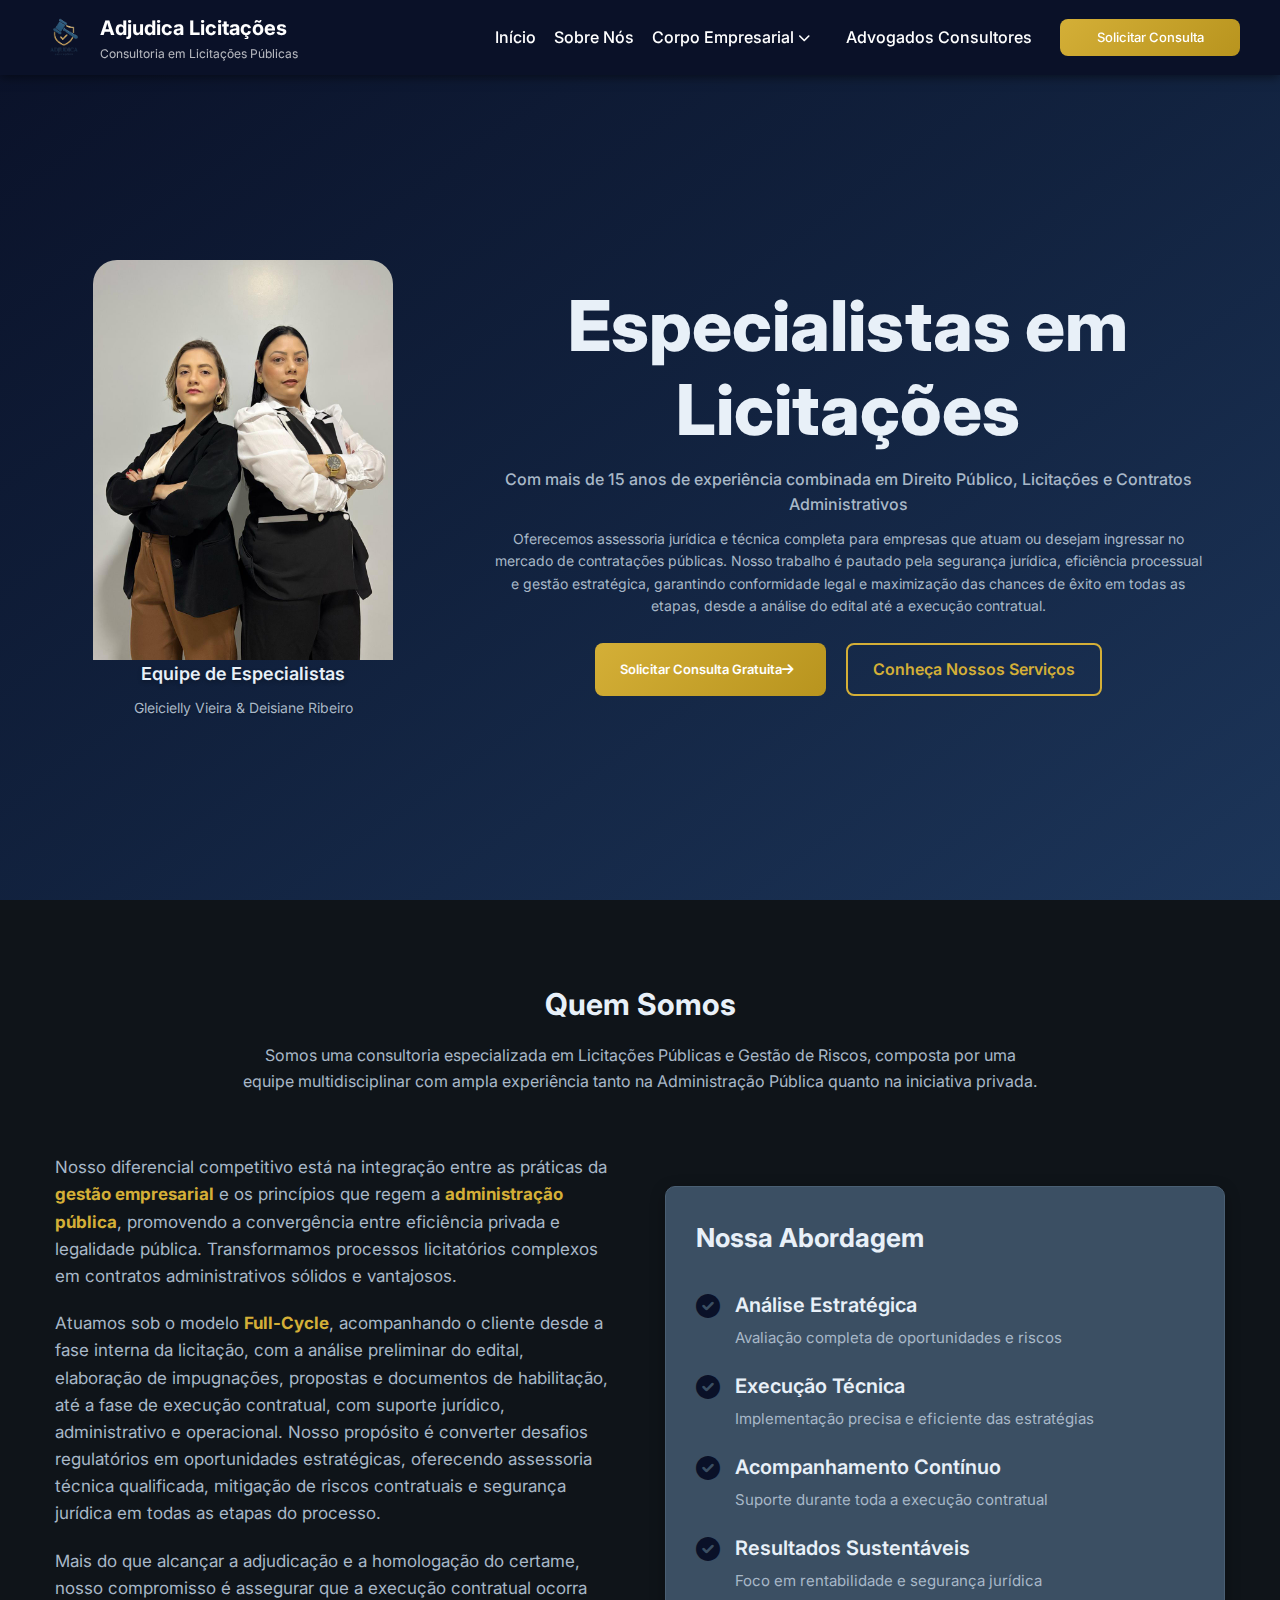
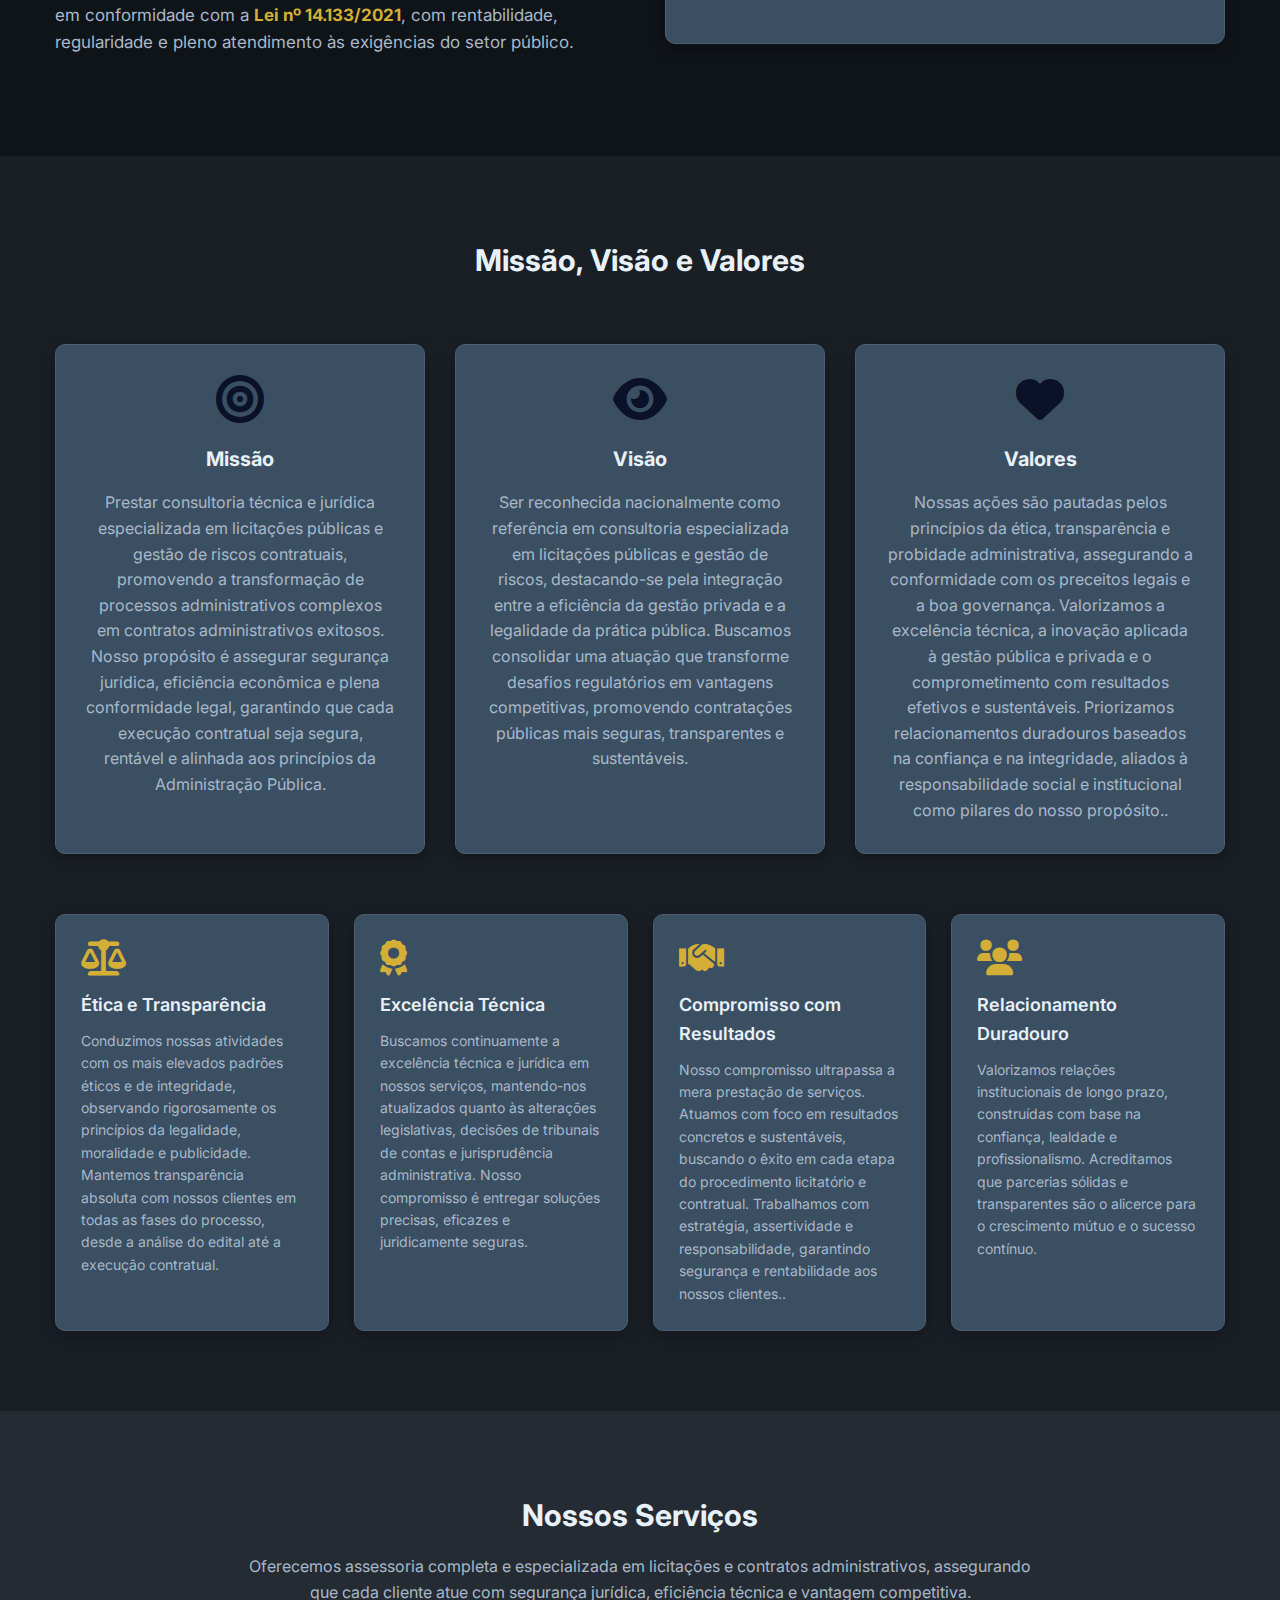
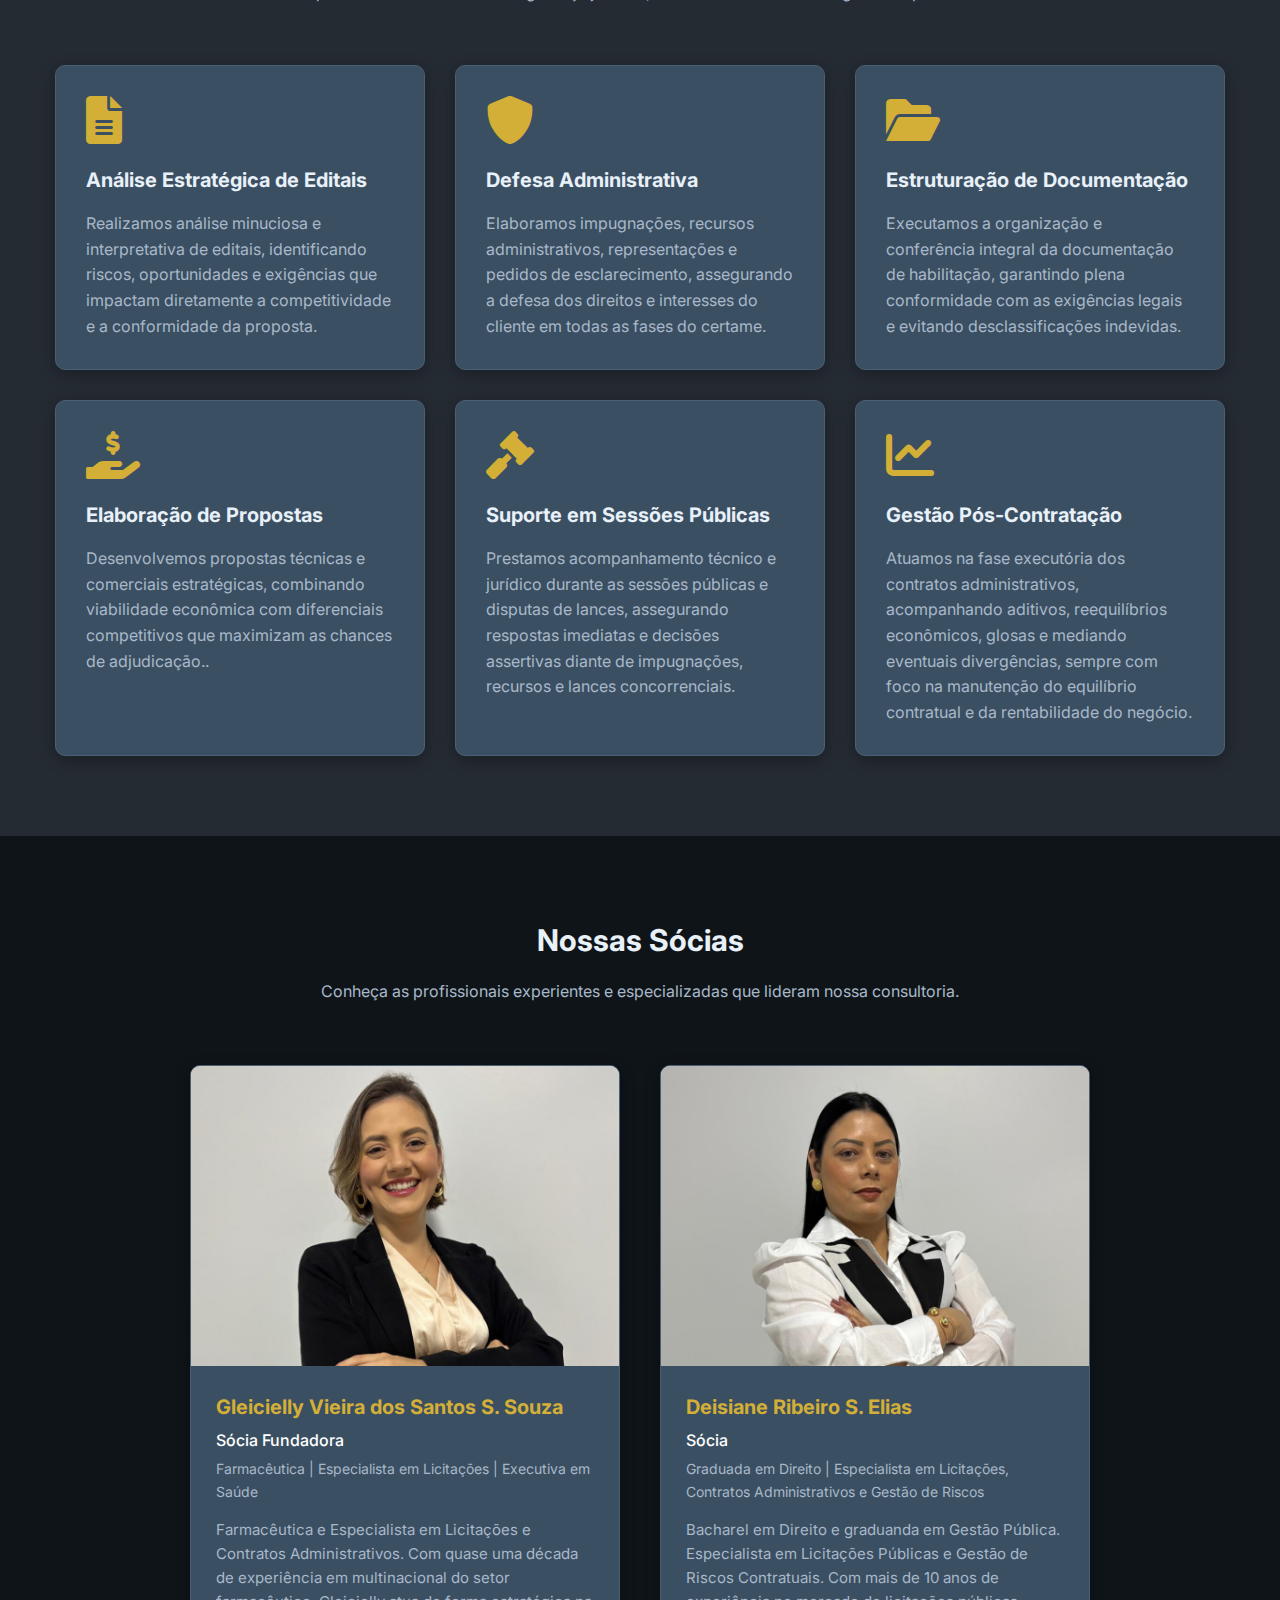
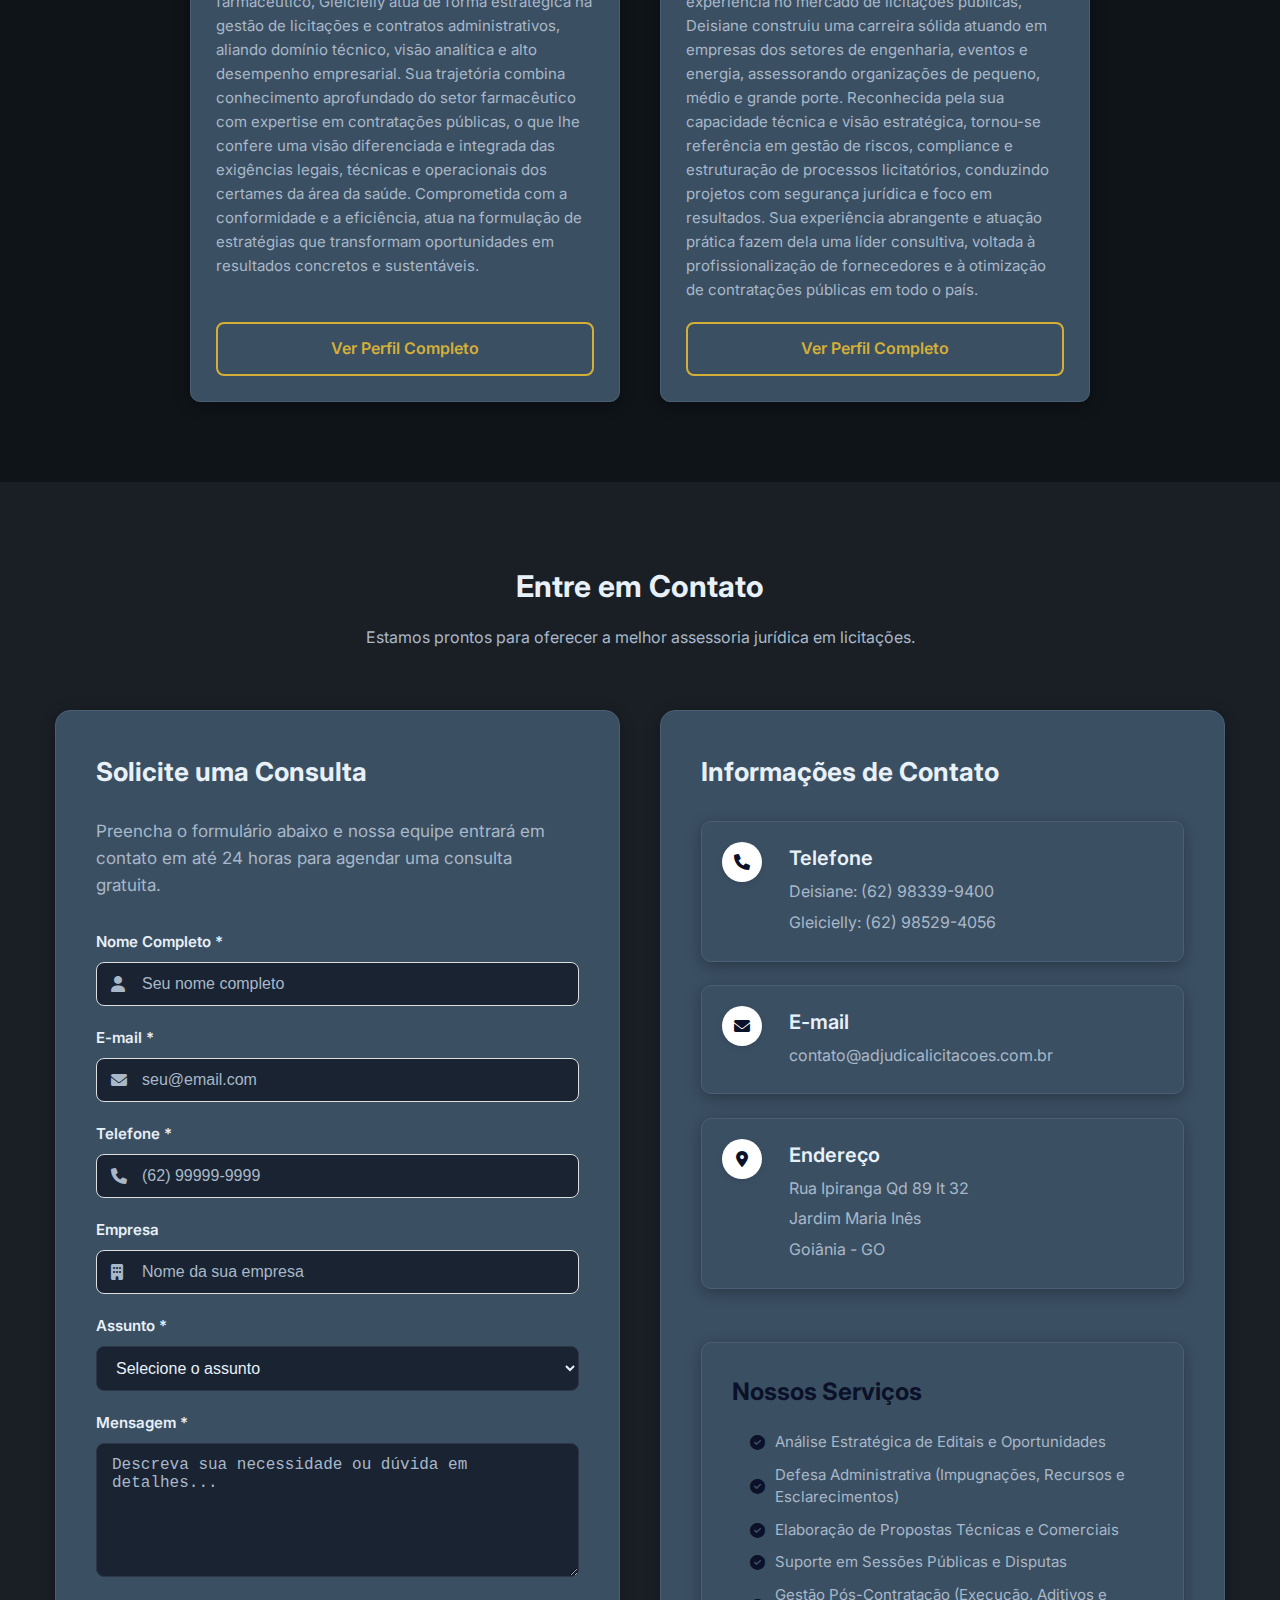
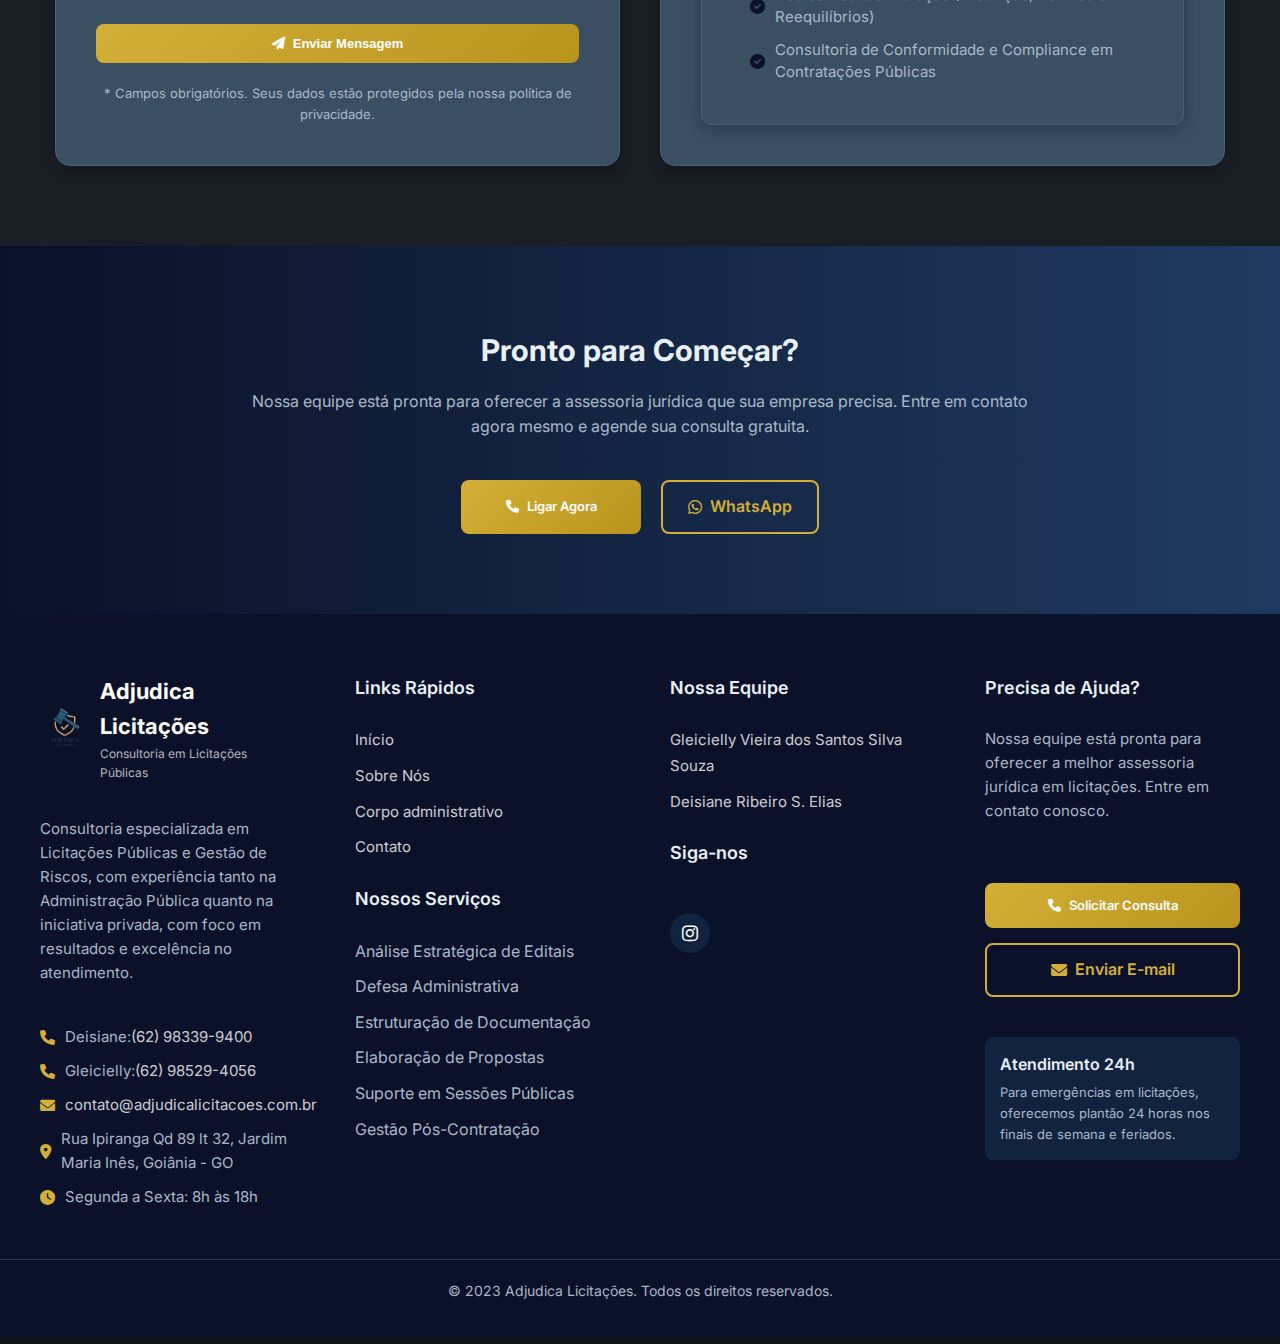
<file: index.html>
<!DOCTYPE html>
<html lang="pt-BR">

<head>
    <meta charset="UTF-8">
    <meta name="viewport" content="width=device-width, initial-scale=1.0">
    <title>Adjudica Licitações - Consultoria em Licitações Públicas</title>
    <link rel="stylesheet" href="style.css">
    <link rel="icon" type="image/x-icon" href="favicon.ico">
    <link rel="icon" href="LOGO-ADJUDICA-ATT.png" type="image/png">
    <link rel="shortcut icon" href="LOGO-ADJUDICA-ATT.png" type="image/png">
</head>
<!-- Fontes e Ícones (substituir Lucide React) -->
<link href="https://fonts.googleapis.com/css2?family=Inter:wght@300;400;500;600;700;800&display=swap" rel="stylesheet">
<link rel="stylesheet" href="https://cdnjs.cloudflare.com/ajax/libs/font-awesome/6.0.0-beta3/css/all.min.css">
</head>

<body class="dark-mode">
    <header>
        <nav class="navbar">
            <div class="container">
                <a href="#home" class="logo">
                    <img src="LOGO-ADJUDICA-ATT.png" alt="Adjudica Licitações" class="logo-img">
                    <div class="logo-text">
                        <h1>Adjudica Licitações</h1>
                        <p>Consultoria em Licitações Públicas</p>
                    </div>
                </a>

                <!-- Botão hamburguer -->
                <button class="menu-toggle" aria-label="Abrir menu">
                    <i class="fas fa-bars"></i>
                </button>

                <!-- Itens de navegação -->
                <ul class="nav-links">
                    <li><a href="#home">Início</a></li>
                    <li><a href="#about">Sobre Nós</a></li>
                    <li class="dropdown">
                        <a href="#lawyers" class="dropbtn">Corpo Empresarial <i class="fas fa-chevron-down"></i></a>
                        <div class="dropdown-content">
                            <a href="gleicielly.html">Gleicielly Vieira dos Santos Silva Souza</a>
                            <a href="deisiane.html">Deisiane Ribeiro S. Elias</a>
                        </div>
                    </li>
                    <li class="dropdown">
                    <li><a href="advogados-index.html">Advogados Consultores</a></li>
                    <div class="dropdown-content">
                        <a href="Gabriel-index.html">Gabriel</a>
                        <a href="Felipe-index.html">Felipe</a>
                    </div>
                    </li>

                    <li><a href="#contact" class="btn-primary">Solicitar Consulta</a></li>
                </ul>
            </div>
        </nav>
    </header>

    <main>
        <!-- Home Section -->
        <section id="home" class="hero-section">
            <div class="hero-overlay"></div>
            <div class="container hero-content-grid">
                <!-- Coluna da Imagem das Advogadas -->
                <div class="hero-image-column">
                    <div class="hero-image-card">
                        <img src="adv juntas.jpg" alt="Gleicielly e Deisiane - Advogadas Especialistas"
                            class="hero-lawyers-img">
                        <div class="hero-image-info">
                            <h3>Equipe de Especialistas</h3>
                            <p>Gleicielly Vieira & Deisiane Ribeiro</p>
                        </div>
                    </div>
                </div>

                <!-- Coluna do Conteúdo -->
                <div class="hero-content-column">
                    <h1 class="hero-title">Especialistas em Licitações</h1>
                    <p class="hero-subtitle">Com mais de 15 anos de experiência combinada em Direito Público, Licitações
                        e Contratos Administrativos</p>
                    <p class="hero-description">Oferecemos assessoria jurídica e técnica completa para empresas que
                        atuam ou desejam ingressar no mercado de contratações públicas. Nosso trabalho é pautado pela
                        segurança jurídica, eficiência processual e gestão estratégica, garantindo conformidade legal e
                        maximização das chances de êxito em todas as etapas, desde a análise do edital até a execução
                        contratual.</p>
                    <div class="hero-buttons">
                        <a href="#contact" class="btn-primary">Solicitar Consulta Gratuita <i
                                class="fas fa-arrow-right"></i></a>
                        <a href="#services" class="btn-secondary">Conheça Nossos Serviços</a>
                    </div>
                </div>
            </div>

        </section>

        <!-- About Section -->
        <section id="about" class="section-padding bg-light-gray">
            <div class="container">
                <div class="text-center section-header">
                    <h2 class="section-title">Quem Somos</h2>
                    <p class="section-subtitle">Somos uma consultoria especializada em Licitações Públicas e Gestão de
                        Riscos, composta por uma equipe multidisciplinar com ampla experiência tanto na Administração
                        Pública quanto na iniciativa privada.</p>
                </div>

                <div class="about-content">
                    <div class="about-text">
                        <p>
                            Nosso diferencial competitivo está na integração entre as práticas da <strong>gestão
                                empresarial</strong> e os
                            princípios que regem a <strong>administração pública</strong>, promovendo a convergência
                            entre eficiência privada
                            e legalidade pública. Transformamos processos licitatórios complexos em contratos
                            administrativos sólidos e
                            vantajosos.
                        </p>

                        <p>
                            Atuamos sob o modelo <strong>Full-Cycle</strong>, acompanhando o cliente desde a fase
                            interna da licitação, com
                            a análise preliminar do edital, elaboração de impugnações, propostas e documentos de
                            habilitação, até a fase de
                            execução contratual, com suporte jurídico, administrativo e operacional. Nosso propósito é
                            converter desafios
                            regulatórios em oportunidades estratégicas, oferecendo assessoria técnica qualificada,
                            mitigação de riscos
                            contratuais e segurança jurídica em todas as etapas do processo.
                        </p>

                        <p>
                            Mais do que alcançar a adjudicação e a homologação do certame, nosso compromisso é assegurar
                            que a execução
                            contratual ocorra em conformidade com a <strong>Lei nº 14.133/2021</strong>, com
                            rentabilidade, regularidade e
                            pleno atendimento às exigências do setor público.
                        </p>
                    </div>
                    <div class="about-approach">
                        <h3 class="approach-title">Nossa Abordagem</h3>
                        <div class="approach-item">
                            <i class="fas fa-check-circle icon-blue"></i>
                            <div>
                                <h4>Análise Estratégica</h4>
                                <p>Avaliação completa de oportunidades e riscos</p>
                            </div>
                        </div>
                        <div class="approach-item">
                            <i class="fas fa-check-circle icon-blue"></i>
                            <div>
                                <h4>Execução Técnica</h4>
                                <p>Implementação precisa e eficiente das estratégias</p>
                            </div>
                        </div>
                        <div class="approach-item">
                            <i class="fas fa-check-circle icon-blue"></i>
                            <div>
                                <h4>Acompanhamento Contínuo</h4>
                                <p>Suporte durante toda a execução contratual</p>
                            </div>
                        </div>
                        <div class="approach-item">
                            <i class="fas fa-check-circle icon-blue"></i>
                            <div>
                                <h4>Resultados Sustentáveis</h4>
                                <p>Foco em rentabilidade e segurança jurídica</p>
                            </div>
                        </div>
                    </div>
                </div>
            </div>
        </section>

        <!-- Mission, Vision, Values Section -->
        <section class="section-padding bg-white">
            <div class="container">
                <div class="text-center section-header">
                    <h2 class="section-title">Missão, Visão e Valores</h2>
                </div>

                <div class="mvv-grid">
                    <div class="mvv-item">
                        <i class="fas fa-bullseye icon-blue"></i>
                        <h3>Missão</h3>
                        <p>
                            Prestar consultoria técnica e jurídica especializada em licitações públicas e gestão de
                            riscos contratuais, promovendo a transformação de processos administrativos complexos em
                            contratos administrativos exitosos. Nosso propósito é assegurar segurança jurídica,
                            eficiência econômica e plena conformidade legal, garantindo que cada execução contratual
                            seja segura, rentável e alinhada aos princípios da Administração Pública.
                        </p>
                    </div>
                    <div class="mvv-item">
                        <i class="fas fa-eye icon-blue"></i>
                        <h3>Visão</h3>
                        <p>Ser reconhecida nacionalmente como referência em consultoria especializada em licitações
                            públicas e gestão de riscos, destacando-se pela integração entre a eficiência da gestão
                            privada e a legalidade da prática pública. Buscamos consolidar uma atuação que transforme
                            desafios regulatórios em vantagens competitivas, promovendo contratações públicas mais
                            seguras, transparentes e sustentáveis.</p>
                    </div>
                    <div class="mvv-item">
                        <i class="fas fa-heart icon-blue"></i>
                        <h3>Valores</h3>
                        <p>Nossas ações são pautadas pelos princípios da ética, transparência e probidade
                            administrativa, assegurando a conformidade com os preceitos legais e a boa governança.
                            Valorizamos a excelência técnica, a inovação aplicada à gestão pública e privada e o
                            comprometimento com resultados efetivos e sustentáveis. Priorizamos relacionamentos
                            duradouros baseados na confiança e na integridade, aliados à responsabilidade social e
                            institucional como pilares do nosso propósito..</p>
                    </div>
                </div>

                <div class="values-grid">
                    <div class="value-card">
                        <i class="fas fa-balance-scale icon-blue"></i>
                        <h4>Ética e Transparência</h4>
                        <p>Conduzimos nossas atividades com os mais elevados padrões éticos e de integridade, observando
                            rigorosamente os princípios da legalidade, moralidade e publicidade. Mantemos transparência
                            absoluta com nossos clientes em todas as fases do processo, desde a análise do edital até a
                            execução contratual.</p>
                    </div>
                    <div class="value-card">
                        <i class="fas fa-award icon-blue"></i>
                        <h4>Excelência Técnica</h4>
                        <p>Buscamos continuamente a excelência técnica e jurídica em nossos serviços, mantendo-nos
                            atualizados quanto às alterações legislativas, decisões de tribunais de contas e
                            jurisprudência administrativa. Nosso compromisso é entregar soluções precisas, eficazes e
                            juridicamente seguras.</p>
                    </div>
                    <div class="value-card">
                        <i class="fas fa-handshake icon-blue"></i>
                        <h4>Compromisso com Resultados</h4>
                        <p>Nosso compromisso ultrapassa a mera prestação de serviços. Atuamos com foco em resultados
                            concretos e sustentáveis, buscando o êxito em cada etapa do procedimento licitatório e
                            contratual. Trabalhamos com estratégia, assertividade e responsabilidade, garantindo
                            segurança e rentabilidade aos nossos clientes..</p>
                    </div>
                    <div class="value-card">
                        <i class="fas fa-users icon-blue"></i>
                        <h4>Relacionamento Duradouro</h4>
                        <p>Valorizamos relações institucionais de longo prazo, construídas com base na confiança,
                            lealdade e profissionalismo. Acreditamos que parcerias sólidas e transparentes são o
                            alicerce para o crescimento mútuo e o sucesso contínuo.</p>
                    </div>
                </div>
            </div>
        </section>

        <!-- Services Section -->
        <section id="services" class="section-padding bg-light-gray">
            <div class="container">
                <div class="text-center section-header">
                    <h2 class="section-title">Nossos Serviços</h2>
                    <p class="section-subtitle">Oferecemos assessoria completa e especializada em licitações e contratos
                        administrativos, assegurando que cada cliente atue com segurança jurídica, eficiência técnica e
                        vantagem competitiva.</p>
                </div>

                <div class="services-grid">
                    <div class="service-card">
                        <i class="fas fa-file-alt icon-blue"></i>
                        <h3>Análise Estratégica de Editais</h3>
                        <p>Realizamos análise minuciosa e interpretativa de editais, identificando riscos, oportunidades
                            e exigências que impactam diretamente a competitividade e a conformidade da proposta.</p>
                    </div>
                    <div class="service-card">
                        <i class="fas fa-shield-alt icon-blue"></i>
                        <h3>Defesa Administrativa</h3>
                        <p>Elaboramos impugnações, recursos administrativos, representações e pedidos de esclarecimento,
                            assegurando a defesa dos direitos e interesses do cliente em todas as fases do certame.</p>
                    </div>
                    <div class="service-card">
                        <i class="fas fa-folder-open icon-blue"></i>
                        <h3>Estruturação de Documentação</h3>
                        <p>Executamos a organização e conferência integral da documentação de habilitação, garantindo
                            plena conformidade com as exigências legais e evitando desclassificações indevidas.</p>
                    </div>
                    <div class="service-card">
                        <i class="fas fa-hand-holding-usd icon-blue"></i>
                        <h3>Elaboração de Propostas</h3>
                        <p>Desenvolvemos propostas técnicas e comerciais estratégicas, combinando viabilidade econômica
                            com diferenciais competitivos que maximizam as chances de adjudicação..</p>
                    </div>
                    <div class="service-card">
                        <i class="fas fa-gavel icon-blue"></i>
                        <h3>Suporte em Sessões Públicas</h3>
                        <p>Prestamos acompanhamento técnico e jurídico durante as sessões públicas e disputas de
                            lances, assegurando respostas imediatas e decisões assertivas diante de impugnações,
                            recursos e lances concorrenciais.</p>
                    </div>
                    <div class="service-card">
                        <i class="fas fa-chart-line icon-blue"></i>
                        <h3>Gestão Pós-Contratação</h3>
                        <p>Atuamos na fase executória dos contratos administrativos, acompanhando aditivos,
                            reequilíbrios econômicos, glosas e mediando eventuais divergências, sempre com foco na
                            manutenção do equilíbrio contratual e da rentabilidade do negócio.</p>
                    </div>
                </div>
            </div>
        </section>

        <!-- Lawyers Section -->
        <section id="lawyers" class="section-padding bg-white">
            <div class="container">
                <div class="text-center section-header">
                    <h2 class="section-title">Nossas Sócias</h2>
                    <p class="section-subtitle">Conheça as profissionais experientes e especializadas que lideram nossa
                        consultoria.</p>
                </div>

                <div class="lawyers-grid">
                    <div class="lawyer-card">
                        <img src="Gleicielly-foto-3-2.jpg" alt="Gleicielly Vieira" class="lawyer-img">
                        <div class="lawyer-info">
                            <h3>Gleicielly Vieira dos Santos S. Souza</h3>
                            <p class="lawyer-title">Sócia Fundadora</p>
                            <p class="lawyer-profession">Farmacêutica | Especialista em Licitações | Executiva em Saúde
                            </p>
                            <p class="lawyer-description">Farmacêutica e Especialista em Licitações e Contratos
                                Administrativos.
                                Com quase uma década de experiência em multinacional do setor farmacêutico, Gleicielly
                                atua de forma estratégica na gestão de licitações e contratos administrativos, aliando
                                domínio técnico, visão analítica e alto desempenho empresarial. Sua trajetória combina
                                conhecimento aprofundado do setor farmacêutico com expertise em contratações públicas, o
                                que lhe confere uma visão diferenciada e integrada das exigências legais, técnicas e
                                operacionais dos certames da área da saúde. Comprometida com a conformidade e a
                                eficiência, atua na formulação de estratégias que transformam oportunidades em
                                resultados concretos e sustentáveis.</p>
                            <a href="gleicielly.html" class="btn-secondary">Ver Perfil Completo</a>
                        </div>
                    </div>
                    <div class="lawyer-card">
                        <img src="Deisiane-foto-3-2.jpg" alt="Deisiane Ribeiro" class="lawyer-img">
                        <div class="lawyer-info">
                            <h3>Deisiane Ribeiro S. Elias</h3>
                            <p class="lawyer-title">Sócia</p>
                            <p class="lawyer-profession">Graduada em Direito | Especialista em Licitações, Contratos
                                Administrativos e Gestão de Riscos</p>
                            <p class="lawyer-description">Bacharel em Direito e graduanda em Gestão Pública.
                                Especialista em Licitações Públicas e Gestão de Riscos Contratuais. Com mais de 10 anos
                                de experiência no mercado de licitações públicas, Deisiane construiu uma carreira sólida
                                atuando em empresas dos setores de engenharia, eventos e energia, assessorando
                                organizações de pequeno, médio e grande porte. Reconhecida pela sua capacidade técnica e
                                visão estratégica, tornou-se referência em gestão de riscos, compliance e estruturação
                                de processos licitatórios, conduzindo projetos com segurança jurídica e foco em
                                resultados. Sua experiência abrangente e atuação prática fazem dela uma líder
                                consultiva, voltada à profissionalização de fornecedores e à otimização de contratações
                                públicas em todo o país.</p>
                            <a href="deisiane.html" class="btn-secondary">Ver Perfil Completo</a>
                        </div>
                    </div>
                </div>
            </div>
        </section>

        <!-- Contact Section -->
        <section id="contact" class="section-padding bg-light-gray">
            <div class="container">
                <div class="text-center section-header">
                    <h2 class="section-title">Entre em Contato</h2>
                    <p class="section-subtitle">Estamos prontos para oferecer a melhor assessoria jurídica em
                        licitações.</p>
                </div>

                <div class="contact-content">
                    <!-- Coluna do Formulário -->
                    <div class="contact-form-column">
                        <div class="contact-form-container">
                            <h3 class="form-title">Solicite uma Consulta</h3>
                            <p class="form-description">
                                Preencha o formulário abaixo e nossa equipe entrará em contato em até 24 horas para
                                agendar uma consulta gratuita.
                            </p>

                            <form action="https://formsubmit.co/euisraelrodrigues@gmail.com" method="POST"
                                id="contactForm" class="contact-form">
                                <!-- Configurações do FormSubmit -->
                                <input type="hidden" name="_subject" value="Nova mensagem do site Adjudica Licitações">
                                <input type="hidden" name="_captcha" value="false">
                                <input type="hidden" name="_template" value="table">
                                <!-- Redirecionamento após envio -->
                                <input type="hidden" name="_next" value="https://seusite.com/obrigado.html">

                                <div class="form-group">
                                    <label for="name">Nome Completo *</label>
                                    <div class="input-icon">
                                        <i class="fas fa-user"></i>
                                        <input type="text" id="name" name="nome" placeholder="Seu nome completo"
                                            required>
                                    </div>
                                </div>

                                <div class="form-group">
                                    <label for="email">E-mail *</label>
                                    <div class="input-icon">
                                        <i class="fas fa-envelope"></i>
                                        <input type="email" id="email" name="email" placeholder="seu@email.com"
                                            required>
                                    </div>
                                </div>

                                <div class="form-group">
                                    <label for="phone">Telefone *</label>
                                    <div class="input-icon">
                                        <i class="fas fa-phone"></i>
                                        <input type="tel" id="phone" name="telefone" placeholder="(62) 99999-9999"
                                            required>
                                    </div>
                                </div>

                                <div class="form-group">
                                    <label for="company">Empresa</label>
                                    <div class="input-icon">
                                        <i class="fas fa-building"></i>
                                        <input type="text" id="company" name="empresa"
                                            placeholder="Nome da sua empresa">
                                    </div>
                                </div>

                                <div class="form-group">
                                    <label for="subject">Assunto *</label>
                                    <select id="subject" name="assunto" required>
                                        <option value="">Selecione o assunto</option>
                                        <option value="Consulta Geral">Consulta Geral</option>
                                        <option value="Análise de Edital">Análise de Edital</option>
                                        <option value="Recurso/Impugnação">Recurso/Impugnação</option>
                                        <option value="Consultoria Preventiva">Consultoria Preventiva</option>
                                        <option value="Contratos Administrativos">Contratos Administrativos</option>
                                        <option value="Outros">Outros</option>
                                    </select>
                                </div>

                                <div class="form-group">
                                    <label for="message">Mensagem *</label>
                                    <textarea id="message" name="mensagem" rows="6"
                                        placeholder="Descreva sua necessidade ou dúvida em detalhes..."
                                        required></textarea>
                                </div>

                                <button type="submit" class="btn-primary full-width">
                                    <i class="fas fa-paper-plane"></i> Enviar Mensagem
                                </button>

                                <p class="form-note">
                                    * Campos obrigatórios. Seus dados estão protegidos pela nossa política de
                                    privacidade.
                                </p>
                            </form>
                        </div>
                    </div>

                    <!-- Coluna das Informações de Contato -->
                    <div class="contact-info-column">
                        <div class="contact-info-container">
                            <h3 class="info-title">Informações de Contato</h3>

                            <div class="info-card">
                                <div class="info-icon-wrapper"><i class="fas fa-phone icon-blue"></i></div>
                                <div>
                                    <h4>Telefone</h4>
                                    <p>Deisiane: (62) 98339-9400</p>
                                    <p>Gleicielly: (62) 98529-4056</p>
                                </div>
                            </div>

                            <div class="info-card">
                                <div class="info-icon-wrapper"><i class="fas fa-envelope icon-blue"></i></div>
                                <div>
                                    <h4>E-mail</h4>
                                    <p>contato@adjudicalicitacoes.com.br</p>
                                </div>
                            </div>

                            <div class="info-card">
                                <div class="info-icon-wrapper"><i class="fas fa-map-marker-alt icon-blue"></i></div>
                                <div>
                                    <h4>Endereço</h4>
                                    <p>Rua Ipiranga Qd 89 lt 32</p>
                                    <p>Jardim Maria Inês</p>
                                    <p>Goiânia - GO</p>
                                </div>
                            </div>



                            <div class="services-list-contact">
                                <h3 class="services-list-title">Nossos Serviços</h3>
                                <ul>
                                    <li><i class="fas fa-check-circle icon-blue-small"></i> Análise Estratégica de
                                        Editais e Oportunidades</li>
                                    <li><i class="fas fa-check-circle icon-blue-small"></i> Defesa Administrativa
                                        (Impugnações, Recursos e Esclarecimentos)</li>
                                    <li><i class="fas fa-check-circle icon-blue-small"></i> Elaboração de Propostas
                                        Técnicas e Comerciais</li>
                                    <li><i class="fas fa-check-circle icon-blue-small"></i> Suporte em Sessões Públicas
                                        e Disputas</li>
                                    <li><i class="fas fa-check-circle icon-blue-small"></i> Gestão Pós-Contratação
                                        (Execução, Aditivos e Reequilíbrios)</li>
                                    <li><i class="fas fa-check-circle icon-blue-small"></i> Consultoria de Conformidade
                                        e Compliance em Contratações Públicas</li>
                                </ul>
                            </div>
                        </div>
                    </div>
                </div>
        </section>

        <!-- CTA Section -->
        <section class="section-padding bg-gradient-blue">
            <div class="container text-center">
                <h2 class="section-title text-white">Pronto para Começar?</h2>
                <p class="section-subtitle text-blue-100">Nossa equipe está pronta para oferecer a assessoria jurídica
                    que sua empresa precisa. Entre em contato agora mesmo e agende sua consulta gratuita.</p>
                <div class="cta-buttons">
                    <a href="tel:+5562983399400" class="btn-primary"><i class="fas fa-phone"></i> Ligar Agora</a>
                    <a href="https://web.whatsapp.com/send?phone=5562983399400&text=Gostaria%20de%20informa%C3%A7%C3%B5es%20sobre%20suas%20consultorias%20em%20licita%C3%A7%C3%B5es"
                        target="_blank" class="btn-secondary"><i class="fab fa-whatsapp"></i> WhatsApp</a>
                </div>
            </div>
        </section>
    </main>

    <footer>
        <div class="footer-main">
            <div class="container">
                <div class="footer-grid">
                    <div class="footer-col">
                        <a href="#home" class="logo-footer">
                            <img src="LOGO-ADJUDICA-ATT.png" alt="Adjudica Licitações" class="logo-img">
                            <div class="logo-text">
                                <h3>Adjudica Licitações</h3>
                                <p>Consultoria em Licitações Públicas</p>
                            </div>
                        </a>
                        <p class="footer-description">Consultoria especializada em Licitações Públicas e Gestão de
                            Riscos, com experiência tanto na Administração Pública quanto na iniciativa privada, com
                            foco em resultados e excelência no atendimento.</p>
                        <div class="contact-details">
                            <p><i class="fas fa-phone"></i> Deisiane: <a href="tel:+5562983399400">(62) 98339-9400</a>
                            </p>
                            <p><i class="fas fa-phone"></i> Gleicielly: <a href="tel:+5562985294056">(62) 98529-4056</a>
                            </p>
                            <p><i class="fas fa-envelope"></i> <a
                                    href="mailto:contato@adjudicalicitacoes.com.br">contato@adjudicalicitacoes.com.br</a>
                            </p>
                            <p><i class="fas fa-map-marker-alt"></i> Rua Ipiranga Qd 89 lt 32, Jardim Maria Inês,
                                Goiânia - GO</p>
                            <p><i class="fas fa-clock"></i> Segunda a Sexta: 8h às 18h</p>
                        </div>
                    </div>

                    <div class="footer-col">
                        <h4>Links Rápidos</h4>
                        <ul>
                            <li><a href="#home">Início</a></li>
                            <li><a href="#about">Sobre Nós</a></li>
                            <li><a href="#lawyers">Corpo administrativo</a></li>
                            <li><a href="#contact">Contato</a></li>
                        </ul>
                        <h4>Nossos Serviços</h4>
                        <ul>
                            <li>Análise Estratégica de Editais</li>
                            <li>Defesa Administrativa</li>
                            <li>Estruturação de Documentação</li>
                            <li>Elaboração de Propostas</li>
                            <li>Suporte em Sessões Públicas</li>
                            <li>Gestão Pós-Contratação</li>
                        </ul>
                    </div>

                    <div class="footer-col">
                        <h4>Nossa Equipe</h4>
                        <ul>
                            <li><a href="gleicielly.html">Gleicielly Vieira dos Santos Silva Souza</a></li>
                            <li><a href="deisiane.html">Deisiane Ribeiro S. Elias</a></li>
                        </ul>
                        <h4>Siga-nos</h4>
                        <div class="social-links">
                            <a href="#" aria-label="Instagram"><i class="fab fa-instagram"></i></a>
                        </div>
                    </div>

                    <div class="footer-col">
                        <h4>Precisa de Ajuda?</h4>
                        <p class="footer-description">Nossa equipe está pronta para oferecer a melhor assessoria
                            jurídica em licitações. Entre em contato conosco.</p>
                        <div class="footer-cta">
                            <a href="tel:+5562983399400" class="btn-primary full-width"><i class="fas fa-phone"></i>
                                Solicitar Consulta</a>
                            <a href="mailto:contato@adjudicalicitacoes.com.br" class="btn-secondary full-width"><i
                                    class="fas fa-envelope"></i> Enviar E-mail</a>
                        </div>
                        <div class="plantao-info">
                            <h5>Atendimento 24h</h5>
                            <p>Para emergências em licitações, oferecemos plantão 24 horas nos finais de semana e
                                feriados.</p>
                        </div>
                    </div>
                </div>
            </div>
        </div>

        <div class="footer-bottom">
            <div class="container">
                <p>&copy; 2023 Adjudica Licitações. Todos os direitos reservados.</p>
                <div class="footer-links-bottom">


                </div>
    </footer>

    <script src="script.js"></script>
</body>
        <!-- atualizado -->
</html>
</file>
<file: style.css>
/* Variáveis CSS para cores */
:root {
    --color-primary-blue: #0A1128;
    /* Azul Marinho Escuro */
    --color-secondary-blue: #122340;
    /* Azul Marinho Médio */
    --color-tertiary-blue: #1F3A60;
    /* Azul Marinho Claro */
    --color-accent-gold: #D4AF37;
    /* Dourado Elegante (mais sofisticado) */
    --color-light-gray: #F5F5F5;
    /* Novo Cinza Claro para fundo */
    --color-white: #FFFFFF;
    --color-text-dark: #2C3E50;
    /* Azul escuro suave para texto */
    --color-text-light: #5A6C7D;
    /* Azul acinzentado para texto secundário */
    --color-section-bg: #0A1128;
    /* Fundo escuro para seções organizadas */

    /* Novos tons para fundos sofisticados */
    --color-bg-cream: #FAF8F3;
    /* Creme suave - elegante e acolhedor */
    --color-bg-light-blue: #F0F4F8;
    /* Azul clarinho - profissional e clean */
    --color-bg-pearl: #F5F5F0;
    /* Pérola - sofisticado e neutro */
    --color-bg-ice: #F8FAFB;
    /* Gelo - moderno e minimalista */

    /* Variações de cores escuras para o modo escuro */
    --color-dark-primary: #0F1419;
    /* Escuro principal - mais escuro */
    --color-dark-secondary: #1A1F26;
    /* Escuro secundário - um pouco mais claro */
    --color-dark-tertiary: #252B33;
    /* Escuro terciário - ainda mais claro */
}

/* Reset Básico e Fontes */
* {
    margin: 0;
    padding: 0;
    box-sizing: border-box;
}

body {
    font-family: 'Inter', sans-serif;
    line-height: 1.6;
    color: var(--color-text-dark);
    background-color: var(--color-light-gray);
    /* Usando a nova variável para o fundo */
    transition: background-color 0.6s ease, color 0.6s ease;
}

/* Transições suaves para todos os elementos que mudam no modo escuro */
* {
    transition: background-color 0.6s ease, color 0.6s ease, border-color 0.6s ease, box-shadow 0.6s ease;
}

.container {
    max-width: 1200px;
    margin: 0 auto;
    padding: 0 15px;
}

a {
    text-decoration: none;
    color: inherit;
}

ul {
    list-style: none;
}

/* Botões */
.btn-primary {
    display: inline-flex;
    align-items: center;
    justify-content: center;
    background: linear-gradient(to right, var(--color-primary-blue), var(--color-tertiary-blue));
    color: var(--color-white) !important;
    padding: 12px 25px;
    border-radius: 8px;
    font-weight: 600;
    font-size: 13px;
    /* 👈 texto menor */
    transition: all 0.3s ease;
    border: none;
    cursor: pointer;
    text-decoration: none;
    min-width: 180px;
    /* 👈 mantém o botão largo mesmo com texto menor */
}


/* Garante que o texto fique branco mesmo em links visitados */
.btn-primary:link,
.btn-primary:visited {
    color: var(--color-white) !important;
    text-decoration: none;
}

.btn-primary:hover {
    background: linear-gradient(to right, var(--color-secondary-blue), var(--color-primary-blue));
    transform: translateY(-2px);
    box-shadow: 0 4px 10px rgba(0, 0, 0, 0.2);
}

.btn-secondary {
    display: inline-flex;
    align-items: center;
    justify-content: center;
    background-color: transparent;
    color: var(--color-primary-blue);
    border: 2px solid var(--color-primary-blue);
    padding: 12px 25px;
    border-radius: 8px;
    font-weight: 600;
    transition: all 0.3s ease;
    cursor: pointer;
}

.btn-secondary:hover {
    background-color: var(--color-primary-blue);
    color: var(--color-white);
    transform: translateY(-2px);
    box-shadow: 0 4px 10px rgba(0, 0, 0, 0.2);
}

.btn-primary.full-width,
.btn-secondary.full-width {
    width: 100%;
}

/* Espaçamento entre ícones e texto nos botões */
.btn-primary i,
.btn-secondary i {
    margin-right: 8px;
}

/* Destaque dourado para textos importantes - Especificidade aumentada */
.dark-mode strong {
    color: var(--color-accent-gold) !important;
    font-weight: 700;
}

/* Nomes das advogadas em dourado - Especificidade aumentada */
.dark-mode .lawyer-info h3 {
    color: var(--color-accent-gold) !important;
}

/* Cargos das advogadas em branco puro */
.dark-mode .lawyer-title {
    color: var(--color-white) !important;
    font-weight: 600;
}


/* === AJUSTE VISUAL COMPLETO DA NAVBAR === */
.navbar {
    position: fixed;
    top: 0;
    left: 0;
    width: 100%;
    background-color: var(--color-primary-blue) !important;
    box-shadow: 0 2px 10px rgba(0, 0, 0, 0.1);
    z-index: 1000;
    padding: 12px 0;
}

.navbar .container {
    display: flex;
    justify-content: space-between;
    align-items: center;
    padding: 0 40px;
    max-width: 1300px;
    margin: 0 auto;
    overflow: visible;
    /* <-- ESSENCIAL pro dropdown aparecer */
}

/* Logo */
.navbar .logo {
    display: flex;
    align-items: center;
    gap: 12px;
}

.navbar .logo-img {
    height: 48px;
    width: auto;
}

.navbar .logo-text h1 {
    font-size: 20px;
    font-weight: 700;
    color: var(--color-white);
}

.navbar .logo-text p {
    font-size: 12px;
    color: rgba(255, 255, 255, 0.7);
}

/* Links */
.navbar .nav-links {
    display: flex;
    align-items: center;
    gap: 18px;
    /* antes era 25px */
    list-style: none;
}

.navbar .nav-links li:last-child {
    margin-left: 10px;
    /* afasta levemente o botão dourado */
}

.navbar .nav-links li a {
    color: var(--color-white);
    font-weight: 500;
    text-decoration: none;
    transition: color 0.3s ease;
}

.navbar .nav-links li a:hover {
    color: var(--color-accent-gold);
}

/* Botão principal */
.navbar .btn-primary {
    background: linear-gradient(90deg, #f2c94c, #d4a017);
    color: var(--color-primary-blue);
    padding: 8px 18px;
    border-radius: 8px;
    font-weight: 600;
    text-decoration: none;
    transition: transform 0.3s ease, background-color 0.3s ease;
}

.navbar .btn-primary:hover {
    transform: translateY(-2px);
    background: linear-gradient(90deg, #ffd65b, #e0b229);
}

.navbar .menu-toggle {
    display: none;
    background: none;
    border: none;
    color: var(--color-white);
    font-size: 26px;
    cursor: pointer;
}


/* === DROPDOWN MENU === */
.dropdown {
    position: relative;
}

.dropdown .dropbtn {
    display: flex;
    align-items: center;
    gap: 5px;
    cursor: pointer;
    color: var(--color-white);
    font-weight: 500;
    text-decoration: none;
}

.dropdown .dropbtn i {
    font-size: 12px;
    transition: transform 0.3s ease;
}

/* Conteúdo do dropdown */
.dropdown-content {
    display: none;
    position: absolute;
    background-color: #fff;
    min-width: 220px;
    box-shadow: 0 8px 16px rgba(0, 0, 0, 0.15);
    border-radius: 8px;
    overflow: hidden;
    top: 100%;
    left: 0;
    margin-top: 8px;
    z-index: 9999;
}

.dropdown-content a {
    color: var(--color-text-dark);
    padding: 12px 16px;
    text-decoration: none;
    display: block;
    transition: background-color 0.3s ease, color 0.3s ease;
}

.dropdown-content a:hover {
    background-color: var(--color-light-gray);
    color: var(--color-primary-blue);
}

/* Exibe menu no hover (desktop) */
.dropdown:hover .dropdown-content {
    display: block;
}

/* Gira o ícone */
.dropdown:hover .dropbtn i {
    transform: rotate(180deg);
}

/* === RESPONSIVIDADE === */
@media (max-width: 768px) {
    .navbar .container {
        padding: 10px 20px;
    }

    .navbar .nav-links {
        display: none;
        flex-direction: column;
        align-items: center;
        width: 100%;
        background-color: var(--color-white);
        position: absolute;
        top: 70px;
        left: 0;
        padding: 20px 0;
        box-shadow: 0 5px 10px rgba(0, 0, 0, 0.15);
    }

    .navbar .nav-links.active {
        display: flex;
    }

    .navbar .nav-links li a {
        color: var(--color-primary-blue);
        font-size: 18px;
        padding: 10px 0;
    }

    .navbar .menu-toggle {
        display: block;
        background: none;
        border: none;
        color: var(--color-white);
        font-size: 26px;
        cursor: pointer;
    }

    /* Dropdown no mobile */
    .dropdown-content {
        position: static;
        background-color: transparent;
        box-shadow: none;
        margin-top: 0;
        padding-left: 15px;
    }

    .dropdown.active .dropdown-content {
        display: block;
    }

    .dropdown-content a {
        background-color: var(--color-white);
        margin: 5px 0;
        border-radius: 6px;
    }

    .dropdown .dropbtn {
        justify-content: space-between;
        width: 100%;
        color: var(--color-primary-blue);
    }
}


/* Seções Gerais */
.section-padding {
    padding: 80px 0;
}

.bg-light-gray {
    background-color: var(--color-light-gray);
}

.bg-white {
    background-color: var(--color-white);
    box-shadow: 0 1px 3px rgba(0, 0, 0, 0.02);
    /* Sutil sombra para destacar do fundo */
}

.bg-gradient-blue {
    background: linear-gradient(to right, var(--color-primary-blue), var(--color-tertiary-blue));
}

.text-center {
    text-align: center;
}

.section-header {
    margin-bottom: 60px;
}

.section-title {
    font-size: 38px;
    font-weight: 700;
    color: var(--color-primary-blue);
    margin-bottom: 15px;
}

.section-title.text-white {
    color: var(--color-white);
}

.section-subtitle {
    font-size: 18px;
    color: var(--color-text-light);
    max-width: 800px;
    margin: 0 auto;
}

.section-subtitle.text-blue-100 {
    color: rgba(255, 255, 255, 0.8);
}

/* Hero Section */
.hero-section {
    position: relative;
    height: 100vh;
    display: flex;
    align-items: center;
    justify-content: center;
    overflow: hidden;
    background: linear-gradient(to bottom right, var(--color-primary-blue), var(--color-secondary-blue));
    color: var(--color-white);
    padding-top: 80px;
}

.hero-overlay {
    position: absolute;
    inset: 0;
    background: linear-gradient(to bottom right, rgba(10, 17, 40, 0.9), rgba(18, 35, 64, 0.85), rgba(31, 58, 96, 0.8));
    z-index: 1;
}

/* Grid Layout para Hero */
.hero-content-grid {
    position: relative;
    z-index: 2;
    display: grid;
    grid-template-columns: 1fr 2fr;
    gap: 40px;
    align-items: center;
    max-width: 1200px;
    width: 100%;
}

/* Coluna da Imagem */
.hero-image-column {
    display: flex;
    justify-content: center;
    align-items: center;
}

/* -- substitua/adicione ao seu CSS -- */
.hero-image-card {
    width: 100%;
    max-width: 300px;
    /* limita o card em telas grandes */
    margin: 0 auto;
    border-radius: 24px;
    overflow: hidden;
    /* Garante que a imagem se ajuste ao card */
    box-sizing: border-box;
    /* Removendo a borda branca/sombra que cria o efeito de borda */
    border: none;
    box-shadow: none;
    background-color: transparent;
}

.hero-image-card img.hero-lawyers-img {
    display: block;
    width: 100%;
    height: auto;
    /* mantém proporção e mostra a imagem inteira */
    border-radius: 0;
    /* Remove o border-radius da imagem para o efeito de borda completa */
}


.hero-image-card:hover {
    /* Mantendo o hover, mas sem o fundo branco/sombra de borda */
    transform: translateY(-10px);
    box-shadow: 0 20px 50px rgba(0, 0, 0, 0.4);
    background: transparent;
}

.hero-lawyers-img {
    width: 100%;
    max-width: 100%;
    /* Ajustado para 100% do card */
    height: auto;
    border-radius: 0;
    /* Removido */
    object-fit: cover;
    margin-bottom: 0;
    /* Removido */
    transition: transform 0.3s ease;
}

.hero-image-info {
    text-align: center;
}

.hero-image-info h3 {
    color: var(--color-white);
    font-size: 18px;
    font-weight: 600;
    margin-bottom: 8px;
    text-shadow: 0 2px 4px rgba(0, 0, 0, 0.3);
}

.hero-image-info p {
    color: rgba(255, 255, 255, 0.9);
    font-size: 14px;
    font-weight: 400;
    margin: 0;
    text-shadow: 0 1px 2px rgba(0, 0, 0, 0.3);
}

/* Coluna do Conteúdo */
.hero-content-column {
    text-align: center;
    display: flex;
    flex-direction: column;
    justify-content: center;
    align-items: center;
}

.hero-icon {
    font-size: 60px;
    color: var(--color-accent-gold);
    margin-bottom: 20px;
    animation: bounce 2s infinite;
}



/* === AJUSTE HERO MOBILE === */
@media (max-width: 768px) {

    /* empilha imagem e texto */
    .hero-image-column {
        flex-direction: column !important;
        align-items: center !important;
        justify-content: center !important;
        text-align: center !important;
    }

    .hero-image-card {
        display: flex !important;
        flex-direction: column !important;
        align-items: center !important;
        justify-content: center !important;
        text-align: center !important;
        width: 90% !important;
        max-width: 320px !important;
        margin: 0 auto !important;
    }

    .hero-lawyers-img {
        width: 100% !important;
        height: auto !important;
        object-fit: contain !important;
        border-radius: 20px !important;
        margin-bottom: 10px !important;
    }

    .hero-image-info {
        text-align: center !important;
        margin-top: 6px !important;
    }

    .hero-image-info h3 {
        font-size: 18px !important;
    }

    .hero-image-info p {
        font-size: 15px !important;
    }
}

/* ============================================================================================================================================= === */

.hero-title {
    font-size: 32px;
    /* antes era 55px */
    font-weight: 800;
    margin-bottom: 15px;
    line-height: 1.2;
}

.hero-subtitle {
    font-size: 16px;
    /* antes era 24px */
    font-weight: 500;
    margin-bottom: 10px;
    color: rgba(255, 255, 255, 0.9);
}

.hero-description {
    font-size: 14px;
    /* antes era 18px */
    margin-bottom: 25px;
    color: rgba(255, 255, 255, 0.8);
    max-width: 95%;
    /* ajuda o texto a ficar mais compacto */
}

.hero-buttons {
    display: flex;
    justify-content: center;
    gap: 20px;
}

.hero-buttons .btn-primary {
    background: linear-gradient(to right, var(--color-accent-gold), #FFC107);
    color: var(--color-primary-blue);
}

.hero-buttons .btn-primary:hover {
    background: linear-gradient(to right, #FFC107, var(--color-accent-gold));
}

.hero-buttons .btn-secondary {
    border-color: var(--color-white);
    color: var(--color-white);
}

.hero-buttons .btn-secondary:hover {
    background-color: var(--color-white);
    color: var(--color-primary-blue);
}

.scroll-indicator {
    position: absolute;
    bottom: 30px;
    left: 50%;
    transform: translateX(-50%);
    color: var(--color-white);
    animation: bounce-scroll 2s infinite;
}

.scroll-wheel {
    width: 25px;
    height: 40px;
    border: 2px solid var(--color-white);
    border-radius: 20px;
    display: flex;
    justify-content: center;
    align-items: flex-start;
    padding-top: 5px;
}

.scroll-wheel::before {
    content: '';
    width: 4px;
    height: 8px;
    background-color: var(--color-white);
    border-radius: 2px;
    animation: scroll-dot 1.5s infinite;
}

/* About Section */
.about-content {
    display: grid;
    grid-template-columns: 1fr;
    gap: 50px;
    align-items: center;
}

.about-text p {
    font-size: 17px;
    color: var(--color-text-light);
    margin-bottom: 20px;
}

.about-text p strong {
    color: var(--color-primary-blue);
}

.about-approach {
    background-color: var(--color-white);
    padding: 30px;
    border-radius: 10px;
    box-shadow: 0 5px 15px rgba(0, 0, 0, 0.05);
}

.approach-title {
    font-size: 28px;
    font-weight: 700;
    color: var(--color-primary-blue);
    margin-bottom: 30px;
}

.approach-item {
    display: flex;
    align-items: flex-start;
    gap: 15px;
    margin-bottom: 20px;
}

.approach-item i {
    font-size: 24px;
    color: var(--color-primary-blue);
    flex-shrink: 0;
    margin-top: 5px;
}

.approach-item h4 {
    font-size: 20px;
    font-weight: 600;
    color: var(--color-primary-blue);
    margin-bottom: 5px;
}

.approach-item p {
    font-size: 15px;
    color: var(--color-text-light);
}

.icon-blue {
    color: var(--color-primary-blue);
}

/* MVV Section */
.mvv-grid {
    display: grid;
    grid-template-columns: repeat(auto-fit, minmax(280px, 1fr));
    gap: 30px;
    margin-bottom: 60px;
}

.mvv-item {
    background-color: var(--color-light-gray);
    padding: 30px;
    border-radius: 10px;
    box-shadow: 0 5px 15px rgba(0, 0, 0, 0.05);
    text-align: center;
}

.mvv-item i {
    font-size: 48px;
    color: var(--color-primary-blue);
    margin-bottom: 20px;
}

.mvv-item h3 {
    font-size: 24px;
    font-weight: 700;
    color: var(--color-primary-blue);
    margin-bottom: 15px;
}

.mvv-item p {
    font-size: 16px;
    color: var(--color-text-light);
}

.values-grid {
    display: grid;
    grid-template-columns: repeat(auto-fit, minmax(250px, 1fr));
    gap: 25px;
}

.value-card {
    background-color: var(--color-white);
    padding: 25px;
    border-radius: 10px;
    box-shadow: 0 3px 10px rgba(0, 0, 0, 0.05);
    transition: transform 0.3s ease, box-shadow 0.3s ease;
}

.value-card:hover {
    transform: translateY(-5px);
    box-shadow: 0 8px 20px rgba(0, 0, 0, 0.1);
}

.value-card i {
    font-size: 36px;
    color: var(--color-primary-blue);
    margin-bottom: 15px;
}

.value-card h4 {
    font-size: 18px;
    font-weight: 600;
    color: var(--color-primary-blue);
    margin-bottom: 10px;
}

.value-card p {
    font-size: 14px;
    color: var(--color-text-light);
}

/* Services Section */
.services-grid {
    display: grid;
    grid-template-columns: repeat(auto-fit, minmax(300px, 1fr));
    gap: 30px;
}

.service-card {
    background-color: var(--color-white);
    padding: 30px;
    border-radius: 10px;
    box-shadow: 0 5px 15px rgba(0, 0, 0, 0.05);
    transition: transform 0.3s ease, box-shadow 0.3s ease;
}

.service-card:hover {
    transform: translateY(-10px);
    box-shadow: 0 10px 25px rgba(0, 0, 0, 0.1);
}

.service-card i {
    font-size: 48px;
    color: var(--color-primary-blue);
    margin-bottom: 20px;
}

.service-card h3 {
    font-size: 24px;
    font-weight: 700;
    color: var(--color-primary-blue);
    margin-bottom: 15px;
}

.service-card p {
    font-size: 16px;
    color: var(--color-text-light);
}

/* Lawyers Section */
.lawyers-grid {
    display: grid;
    grid-template-columns: repeat(auto-fit, minmax(300px, 1fr));
    gap: 40px;
    max-width: 900px;
    margin: 0 auto;
}

.lawyer-card {
    background-color: var(--color-white);
    border-radius: 10px;
    box-shadow: 0 5px 15px rgba(0, 0, 0, 0.05);
    overflow: hidden;
    transition: transform 0.3s ease, box-shadow 0.3s ease;
    display: flex;
    flex-direction: column;
    height: 100%;
}

.lawyer-card:hover {
    transform: translateY(-10px);
    box-shadow: 0 10px 25px rgba(0, 0, 0, 0.1);
}

.lawyer-img {
    width: 100%;
    height: 300px;
    object-fit: cover;
    background-color: var(--color-light-gray);
    display: block;
}

.lawyer-info {
    padding: 25px;
    display: flex;
    flex-direction: column;
    flex-grow: 1;
}

.lawyer-info h3 {
    font-size: 22px;
    font-weight: 700;
    color: var(--color-primary-blue);
    margin-bottom: 5px;
}

.lawyer-info .lawyer-title {
    font-size: 16px;
    font-weight: 500;
    color: var(--color-tertiary-blue);
    margin-bottom: 5px;
}

.lawyer-info .lawyer-profession {
    font-size: 14px;
    color: var(--color-text-light);
    margin-bottom: 15px;
}

.lawyer-info .lawyer-description {
    font-size: 15px;
    color: var(--color-text-light);
    margin-bottom: 20px;
    flex-grow: 1;
}

.lawyer-info .btn-secondary {
    width: 100%;
    border-color: var(--color-tertiary-blue);
    color: var(--color-tertiary-blue);
}

.lawyer-info .btn-secondary:hover {
    background-color: var(--color-tertiary-blue);
    color: var(--color-white);
}

/* =================================
   PÁGINAS DAS ADVOGADAS
   ================================= */

/* Lawyer Profile Sections */
.lawyer-profile-section {
    padding-top: 100px;
}

.profile-header {
    display: flex;
    flex-direction: column;
    align-items: center;
    text-align: center;
    margin-bottom: 50px;
    background: linear-gradient(to right, var(--color-primary-blue), var(--color-tertiary-blue));
    color: var(--color-white);
    padding: 40px 20px;
    border-radius: 10px;
}

.profile-img {
    width: 150px;
    height: 150px;
    border-radius: 50%;
    object-fit: cover;
    border: 5px solid var(--color-accent-gold);
    margin-bottom: 20px;
}

.profile-details {
    margin-top: 20px;
}

.profile-name {
    font-size: 36px;
    font-weight: 700;
    margin-bottom: 5px;
}

.profile-title {
    font-size: 22px;
    font-weight: 500;
    color: rgba(255, 255, 255, 0.9);
    margin-bottom: 5px;
}

.profile-profession {
    font-size: 18px;
    color: rgba(255, 255, 255, 0.8);
    margin-bottom: 15px;
}

.profile-contact-info {
    margin-top: 15px;
}

.profile-contact {
    font-size: 16px;
    color: rgba(255, 255, 255, 0.7);
    margin-bottom: 5px;
}

.profile-contact i {
    margin-right: 8px;
    color: var(--color-accent-gold);
}

.profile-description {
    font-size: 18px;
    color: var(--color-text-light);
    max-width: 900px;
    margin: 0 auto 50px auto;
    line-height: 1.8;
    text-align: center;
}

.profile-description p {
    margin-bottom: 20px;
}

.profile-sections {
    display: grid;
    grid-template-columns: 1fr;
    gap: 40px;
    margin-bottom: 50px;
}

.profile-section {
    background-color: var(--color-white);
    padding: 30px;
    border-radius: 10px;
    box-shadow: 0 5px 15px rgba(0, 0, 0, 0.05);
}

.profile-section h3 {
    font-size: 24px;
    font-weight: 700;
    color: var(--color-primary-blue);
    margin-bottom: 20px;
    display: flex;
    align-items: center;
}

.profile-section h3 i {
    margin-right: 10px;
    font-size: 28px;
    color: var(--color-primary-blue);
}

.profile-section ul {
    list-style: none;
}

.profile-section ul li {
    font-size: 16px;
    color: var(--color-text-light);
    margin-bottom: 10px;
    padding-left: 25px;
    position: relative;
}

.profile-section ul li::before {
    content: '\f00c';
    font-family: 'Font Awesome 6 Free';
    font-weight: 900;
    position: absolute;
    left: 0;
    color: var(--color-accent-gold);
}

.profile-cta {
    text-align: center;
    margin-top: 50px;
    display: flex;
    justify-content: center;
    gap: 20px;
}

/* =================================
   SEÇÕES ORGANIZADAS DAS ADVOGADAS
   ================================= */

/* Seção organizada com fundo alternado */
.organized-section {
    padding: 60px 0;
    margin: 0;
}

.organized-section.bg-dark {
    background-color: var(--color-section-bg);
}

.organized-section.bg-light {
    background-color: var(--color-white);
}

/* Títulos das seções organizadas */
.organized-section h3 {
    font-size: 32px;
    font-weight: 700;
    margin-bottom: 40px;
    text-align: center;
    display: flex;
    align-items: center;
    justify-content: center;
    gap: 15px;
    color: var(--color-light-gray);
}

.organized-section.bg-dark h3 {
    color: var(--color-white);
}

.organized-section.bg-light h3 {
    color: var(--color-primary-blue);
}

.organized-section h3 i {
    font-size: 36px;
    color: var(--color-accent-gold);
}

/* Timeline melhorada */
.timeline-organized {
    display: grid;
    grid-template-columns: repeat(auto-fit, minmax(350px, 1fr));
    gap: 30px;
    max-width: 1000px;
    margin: 0 auto;
}

.timeline-card {
    background-color: var(--color-white);
    padding: 30px;
    border-radius: 15px;
    box-shadow: 0 8px 25px rgba(0, 0, 0, 0.1);
    transition: transform 0.3s ease, box-shadow 0.3s ease;
    position: relative;
    overflow: hidden;
}

.timeline-card:hover {
    transform: translateY(-8px);
    box-shadow: 0 15px 35px rgba(0, 0, 0, 0.15);
}

.timeline-card::before {
    content: '';
    position: absolute;
    top: 0;
    left: 0;
    width: 5px;
    height: 100%;
    background: linear-gradient(to bottom, var(--color-primary-blue), var(--color-accent-gold));
}

.timeline-period {
    background: linear-gradient(135deg, var(--color-primary-blue), var(--color-tertiary-blue));
    color: var(--color-white);
    padding: 8px 20px;
    border-radius: 25px;
    font-size: 14px;
    font-weight: 600;
    display: inline-block;
    margin-bottom: 20px;
}

.timeline-card h4 {
    font-size: 20px;
    font-weight: 700;
    color: var(--color-primary-blue);
    margin-bottom: 15px;
    line-height: 1.3;
}

.timeline-card p {
    font-size: 15px;
    color: var(--color-text-light);
    line-height: 1.6;
}

/* Casos de sucesso melhorados */
.cases-organized {
    display: grid;
    grid-template-columns: repeat(auto-fit, minmax(320px, 1fr));
    gap: 25px;
    max-width: 1200px;
    margin: 0 auto;
}

.case-card-organized {
    background-color: var(--color-white);
    padding: 30px;
    border-radius: 15px;
    box-shadow: 0 8px 25px rgba(0, 0, 0, 0.1);
    transition: transform 0.3s ease, box-shadow 0.3s ease;
    position: relative;
}

.case-card-organized:hover {
    transform: translateY(-8px);
    box-shadow: 0 15px 35px rgba(0, 0, 0, 0.15);
}

.case-card-organized h4 {
    font-size: 18px;
    font-weight: 700;
    color: var(--color-primary-blue);
    margin-bottom: 15px;
    display: flex;
    align-items: center;
    gap: 10px;
}

.case-card-organized h4::before {
    content: '🏆';
    font-size: 20px;
}

.case-card-organized p {
    font-size: 14px;
    color: var(--color-text-light);
    line-height: 1.6;
}

/* Certificações organizadas */
/* === SEÇÃO DE CERTIFICAÇÕES === */
.cert-organized {
    display: grid;
    grid-template-columns: repeat(auto-fit, minmax(280px, 1fr));
    gap: 20px;
}

.cert-card-organized {
    display: flex;
    align-items: center;
    gap: 15px;
    /* espaçamento entre ícone e texto */
    background-color: #2f4054;
    padding: 20px;
    border-radius: 12px;
    box-shadow: 0 4px 12px rgba(0, 0, 0, 0.15);
    transition: transform 0.3s ease, box-shadow 0.3s ease;
}

.cert-card-organized:hover {
    transform: translateY(-3px);
    box-shadow: 0 6px 18px rgba(0, 0, 0, 0.25);
}

/* Ícones fixos à esquerda */
.cert-card-organized i {
    flex-shrink: 0;
    /* mantém o ícone fixo */
    color: var(--color-accent-gold);
    background-color: rgba(255, 255, 255, 0.1);
    border-radius: 50%;
    padding: 10px;
    font-size: 18px;
    width: 38px;
    height: 38px;
    display: flex;
    align-items: center;
    justify-content: center;
}

/* Texto ao lado */
.cert-card-organized span {
    color: var(--color-light-gray);
    font-size: 15px;
    line-height: 1.5;
    flex: 1;
}

/* === MOBILE === */
@media (max-width: 768px) {
    .cert-card-organized {
        flex-direction: row;
        n
        /* garante ícone + texto lado a lado */
        align-items: center;
        gap: 12px;
        padding: 16px;
    }

    .cert-card-organized i {
        width: 34px;
        height: 34px;
        font-size: 16px;
        padding: 8px;
    }

    .cert-card-organized span {
        font-size: 14px;
        line-height: 1.4;
    }
}

.cert-card-organized span {
    font-size: 15px;
    font-weight: 600;
    color: var(--color-primary-blue);
    line-height: 1.4;
}

/* Experiência por setores melhorada */
.sectors-organized {
    display: grid;
    grid-template-columns: repeat(auto-fit, minmax(300px, 1fr));
    gap: 25px;
    max-width: 1000px;
    margin: 0 auto;
}

.sector-card-organized {
    background-color: var(--color-white);
    padding: 30px;
    border-radius: 15px;
    box-shadow: 0 8px 25px rgba(0, 0, 0, 0.1);
    transition: transform 0.3s ease, box-shadow 0.3s ease;
    text-align: center;
}

.sector-card-organized:hover {
    transform: translateY(-8px);
    box-shadow: 0 15px 35px rgba(0, 0, 0, 0.15);
}

.sector-card-organized i {
    font-size: 48px;
    color: var(--color-primary-blue);
    margin-bottom: 20px;
}

.sector-card-organized h4 {
    font-size: 20px;
    font-weight: 700;
    color: var(--color-primary-blue);
    margin-bottom: 15px;
}

.sector-card-organized p {
    font-size: 14px;
    color: var(--color-text-light);
    line-height: 1.6;
}

/* Seção de contato organizada */
.contact-organized {
    background: linear-gradient(135deg, var(--color-primary-blue), var(--color-tertiary-blue));
    padding: 50px 0;
    text-align: center;
}

.contact-organized h3 {
    color: var(--color-white);
    font-size: 28px;
    margin-bottom: 15px;
}

.contact-organized p {
    color: rgba(255, 255, 255, 0.9);
    font-size: 16px;
    margin-bottom: 30px;
    max-width: 600px;
    margin-left: auto;
    margin-right: auto;
}

.contact-buttons-organized {
    display: flex;
    justify-content: center;
    gap: 15px;
    flex-wrap: wrap;
}

.contact-buttons-organized .btn-primary,
.contact-buttons-organized .btn-secondary {
    padding: 15px 25px;
    font-weight: 600;
    border-radius: 8px;
    transition: all 0.3s ease;
}

.contact-buttons-organized .btn-primary {
    background: var(--color-accent-gold);
    color: var(--color-primary-blue);
    border: none;
}

.contact-buttons-organized .btn-primary:hover {
    background: #FFC107;
    transform: translateY(-2px);
}

.contact-buttons-organized .btn-secondary {
    background: transparent;
    color: var(--color-white);
    border: 2px solid var(--color-white);
}

.contact-buttons-organized .btn-secondary:hover {
    background: var(--color-white);
    color: var(--color-primary-blue);
    transform: translateY(-2px);
}

/* Seção "Conheça Nossa Equipe" organizada */
.team-section-organized {
    padding: 60px 0;
    background-color: var(--color-primary-blue);
    text-align: center;
}

.team-section-organized h2 {
    color: var(--color-primary-blue);
    font-size: 32px;
    margin-bottom: 15px;
}

.team-section-organized p {
    color: var(--color-text-light);
    font-size: 16px;
    margin-bottom: 40px;
    max-width: 600px;
    margin-left: auto;
    margin-right: auto;
}

.team-navigation-organized {
    display: flex;
    justify-content: center;
    gap: 20px;
    flex-wrap: wrap;
}

.team-navigation-organized .btn-primary,
.team-navigation-organized .btn-secondary {
    padding: 15px 25px;
    font-weight: 600;
    border-radius: 8px;
    transition: all 0.3s ease;
}

/* Layout lado a lado com alturas iguais */
.contact-content {
    display: grid;
    grid-template-columns: 1fr 1fr;
    gap: 40px;
    align-items: stretch;
    /* Faz ambos os cards terem a mesma altura */
}

/* Faz os dois cards crescerem igualmente */
.contact-form-container,
.contact-info-container {
    display: flex;
    flex-direction: column;
    justify-content: space-between;
    height: 100%;
}

.form-title,
.info-title {
    font-size: 32px;
    font-weight: 700;
    color: var(--color-primary-blue);
    margin-bottom: 25px;
}

.form-description {
    font-size: 17px;
    color: var(--color-text-light);
    margin-bottom: 30px;
}

.contact-form .form-group {
    margin-bottom: 20px;
}

.contact-form label {
    display: block;
    font-size: 15px;
    font-weight: 600;
    color: var(--color-text-dark);
    margin-bottom: 8px;
}

.contact-form input[type="text"],
.contact-form input[type="email"],
.contact-form input[type="tel"],
.contact-form select,
.contact-form textarea {
    width: 100%;
    padding: 12px 15px;
    border: 1px solid #ddd;
    border-radius: 8px;
    font-size: 16px;
    color: var(--color-text-dark);
    transition: border-color 0.3s ease, box-shadow 0.3s ease;
}

.contact-form input:focus,
.contact-form select:focus,
.contact-form textarea:focus {
    border-color: var(--color-primary-blue);
    box-shadow: 0 0 0 3px rgba(10, 17, 40, 0.2);
    outline: none;
}

.contact-form textarea {
    resize: vertical;
}

.contact-form .input-icon {
    position: relative;
}

.contact-form .input-icon i {
    position: absolute;
    left: 15px;
    top: 50%;
    transform: translateY(-50%);
    color: var(--color-text-light);
}

.contact-form .input-icon input {
    padding-left: 45px;
}

.contact-form .btn-primary {
    margin-top: 20px;
}

.contact-form .form-note {
    font-size: 13px;
    color: var(--color-text-light);
    text-align: center;
    margin-top: 20px;
}

.info-card {
    display: flex;
    align-items: flex-start;
    gap: 20px;
    background-color: var(--color-white);
    padding: 25px;
    border-radius: 10px;
    box-shadow: 0 3px 10px rgba(0, 0, 0, 0.05);
    margin-bottom: 20px;
}

.info-icon-wrapper {
    background-color: var(--color-light-gray);
    padding: 15px;
    border-radius: 50%;
    flex-shrink: 0;
}

.info-icon-wrapper i {
    font-size: 24px;
    color: var(--color-primary-blue);
}

.info-card h4 {
    font-size: 20px;
    font-weight: 600;
    color: var(--color-primary-blue);
    margin-bottom: 5px;
}

.info-card p {
    font-size: 16px;
    color: var(--color-text-light);
    margin-bottom: 5px;
}

.info-card p a {
    color: var(--color-text-light);
}

.info-card p a:hover {
    color: var(--color-primary-blue);
}

.services-list-contact {
    background-color: var(--color-light-gray);
    padding: 30px;
    border-radius: 10px;
    box-shadow: 0 5px 15px rgba(0, 0, 0, 0.05);
    margin-top: 30px;
}

.services-list-contact .services-list-title {
    font-size: 24px;
    font-weight: 700;
    color: var(--color-primary-blue);
    margin-bottom: 20px;
}

.services-list-contact ul li {
    font-size: 15px;
    color: var(--color-text-light);
    margin-bottom: 10px;
    display: flex;
    align-items: center;
}

.services-list-contact ul li i {
    margin-right: 10px;
    color: var(--color-primary-blue);
}

/* Map Section */
.map-container {
    border-radius: 10px;
    overflow: hidden;
    box-shadow: 0 5px 15px rgba(0, 0, 0, 0.1);
}

.map-container iframe {
    border: none;
}

/* CTA Section */
.cta-buttons {
    display: flex;
    justify-content: center;
    gap: 20px;
    margin-top: 40px;
}

.cta-buttons .btn-primary {
    background: linear-gradient(to right, var(--color-accent-gold), #FFC107);
    color: var(--color-primary-blue);
}

.cta-buttons .btn-primary:hover {
    background: linear-gradient(to right, #FFC107, var(--color-accent-gold));
}

.cta-buttons .btn-secondary {
    border-color: var(--color-white);
    color: var(--color-white);
}

.cta-buttons .btn-secondary:hover {
    background-color: var(--color-white);
    color: var(--color-primary-blue);
}

/* Footer ============================================================================================================================================================================== */
footer {
    background-color: var(--color-primary-blue);
    color: var(--color-white);
    padding-top: 60px;
}

.footer-main {
    padding-bottom: 40px;
}

.footer-grid {
    display: grid;
    grid-template-columns: 1fr;
    gap: 40px;
}

.footer-col .logo-footer {
    display: flex;
    align-items: center;
    gap: 10px;
    margin-bottom: 20px;
}

.footer-col .logo-footer .logo-img {
    height: 50px;
    width: auto;
}

.footer-col .logo-footer .logo-text h3 {
    font-size: 22px;
    font-weight: 700;
    color: var(--color-white);
}

.footer-col .logo-footer .logo-text p {
    font-size: 12px;
    color: rgba(255, 255, 255, 0.7);
}

.footer-description {
    font-size: 15px;
    color: rgba(255, 255, 255, 0.8);
    margin-bottom: 25px;
}

.contact-details p {
    font-size: 15px;
    color: rgba(255, 255, 255, 0.8);
    margin-bottom: 10px;
    display: flex;
    align-items: center;
}

.contact-details p i {
    margin-right: 10px;
    color: var(--color-accent-gold);
}

.contact-details p a {
    color: rgba(255, 255, 255, 0.8);
}

.contact-details p a:hover {
    color: var(--color-white);
}

.footer-col h4 {
    font-size: 18px;
    font-weight: 600;
    margin-bottom: 20px;
    color: var(--color-accent-gold);
}

.footer-col ul li {
    margin-bottom: 10px;
}

.footer-col ul li a {
    font-size: 15px;
    color: rgba(255, 255, 255, 0.8);
}

.footer-col ul li a:hover {
    color: var(--color-white);
}

.footer-col ul li i {
    margin-right: 8px;
    color: var(--color-accent-gold);
}

.social-links {
    display: flex;
    gap: 15px;
    margin-top: 20px;
}

.social-links a {
    display: flex;
    align-items: center;
    justify-content: center;
    width: 40px;
    height: 40px;
    background-color: var(--color-secondary-blue);
    border-radius: 50%;
    color: var(--color-white);
    font-size: 18px;
    transition: background-color 0.3s ease;
}

.social-links a:hover {
    background-color: var(--color-accent-gold);
    color: var(--color-primary-blue);
}

.footer-cta {
    margin-top: 20px;
    display: flex;
    flex-direction: column;
    gap: 15px;
}

/* Garantir que o botão secundário no footer seja visível no modo claro */
footer .btn-secondary {
    background-color: transparent;
    color: var(--color-accent-gold);
    border: 2px solid var(--color-accent-gold);
}

footer .btn-secondary:hover {
    background-color: var(--color-accent-gold);
    color: var(--color-primary-blue);
}

.plantao-info {
    background-color: var(--color-secondary-blue);
    padding: 15px;
    border-radius: 8px;
    margin-top: 25px;
}

.plantao-info h5 {
    font-size: 16px;
    font-weight: 600;
    color: var(--color-accent-gold);
    margin-bottom: 5px;
}

.plantao-info p {
    font-size: 13px;
    color: rgba(255, 255, 255, 0.7);
}

.footer-bottom {
    border-top: 1px solid var(--color-secondary-blue);
    padding: 20px 0;
    text-align: center;
    font-size: 14px;
    color: rgba(255, 255, 255, 0.7);
}

.footer-bottom .container {
    display: flex;
    flex-direction: column;
    align-items: center;
    gap: 15px;
}

.footer-links-bottom {
    display: flex;
    gap: 20px;
}

.footer-links-bottom a {
    color: rgba(255, 255, 255, 0.7);
}

.footer-links-bottom a:hover {
    color: var(--color-white);
}

.oab-info {
    font-size: 12px;
    color: rgba(255, 255, 255, 0.5);
    margin-top: 10px;
}


/* === FOOTER RESPONSIVO AJUSTADO === */

/* Base (mobile): 1 coluna */
.footer-grid {
    display: grid;
    grid-template-columns: 1fr;
    gap: 40px;
}

/* Tablet: 2 colunas */
@media (min-width: 768px) and (max-width: 1023px) {
    .footer-grid {
        grid-template-columns: repeat(2, 1fr);
        gap: 50px;
    }
}

/* Desktop: 4 colunas equilibradas e centralizadas */
@media (min-width: 1024px) {
    .footer-grid {
        grid-template-columns: repeat(4, minmax(220px, 1fr));
        gap: 60px;
        max-width: 1200px;
        margin: 0 auto;
        align-items: flex-start;
    }

    footer .container {
        max-width: 1300px;
        margin: 0 auto;
        padding: 0 40px;
        box-sizing: border-box;
    }
}

/* Pequenos ajustes visuais */
.footer-col {
    display: flex;
    flex-direction: column;
    gap: 15px;
}

.footer-col h4 {
    margin-bottom: 10px;
}

/* Animações */
@keyframes bounce {

    0%,
    100% {
        transform: translateY(0);
    }

    50% {
        transform: translateY(-10px);
    }
}

@keyframes bounce-scroll {

    0%,
    100% {
        transform: translateY(0) translateX(-50%);
    }

    50% {
        transform: translateY(10px) translateX(-50%);
    }
}

@keyframes scroll-dot {
    0% {
        transform: translateY(0);
        opacity: 0;
    }

    50% {
        transform: translateY(10px);
        opacity: 1;
    }

    100% {
        transform: translateY(20px);
        opacity: 0;
    }
}


/* === AJUSTE DE ALINHAMENTO ENTRE OS CARDS DE CONTATO === */
.contact-content {
    display: flex;
    flex-wrap: wrap;
    justify-content: center;
    align-items: stretch;
    /* Faz os dois cards terem a mesma altura */
    gap: 30px;
}

.contact-form-column,
.contact-info-column {
    flex: 1 1 500px;
    /* Mesma largura base para ambos */
    max-width: 600px;
    display: flex;
}

.contact-form-container,
.contact-info-container {
    width: 100%;
    border-radius: 12px;
    background-color: #2e3c4a;
    /* ou use sua var(--color-white) / var(--color-secondary-blue) */
    box-shadow: 0 8px 25px rgba(0, 0, 0, 0.1);
    padding: 35px;
    display: flex;
    flex-direction: column;
    justify-content: space-between;
}

/* === MOBILE === */
@media (max-width: 768px) {
    .contact-content {
        flex-direction: column;
        align-items: center;
        gap: 25px;
    }

    .contact-form-column,
    .contact-info-column {
        max-width: 95%;
    }

    .contact-form-container,
    .contact-info-container {
        padding: 25px;
    }
}



/* === CORRIGE TEXTO VAZANDO NOS INFO-CARDS === */
.info-card {
    display: flex;
    align-items: flex-start;
    gap: 15px;
    background-color: rgba(255, 255, 255, 0.05);
    padding: 20px;
    border-radius: 10px;
    box-shadow: inset 0 0 0 1px rgba(255, 255, 255, 0.08);
    width: 100%;
    box-sizing: border-box;
    overflow-wrap: break-word;
    /* evita que o texto estoure */
    word-break: break-word;
    /* força quebra se necessário */
}

.info-card div {
    flex: 1;
    min-width: 0;
    /* ESSENCIAL: evita estouro dentro do flex */
}

.info-card p {
    white-space: normal !important;
    /* força o texto a quebrar normalmente */
    overflow: hidden;
    text-overflow: ellipsis;
}

/* Garante que os ícones fiquem fixos e centralizados */
.info-icon-wrapper {
    flex-shrink: 0;
    width: 48px;
    height: 48px;
    border-radius: 50%;
    background-color: var(--color-white);
    display: flex;
    align-items: center;
    justify-content: center;
}


/* === AJUSTE DEFINITIVO DOS ÍCONES (FORÇA TOTAL) === */
.info-icon-wrapper {
    flex-shrink: 0 !important;
    flex-grow: 0 !important;
    width: 40px !important;
    /* largura fixa */
    height: 40px !important;
    /* altura fixa */
    min-width: 40px !important;
    min-height: 40px !important;
    max-width: 40px !important;
    max-height: 40px !important;
    border-radius: 50% !important;
    background-color: var(--color-white) !important;
    display: flex !important;
    align-items: center !important;
    justify-content: center !important;
    padding: 0 !important;
    margin-right: 12px !important;
    box-shadow: 0 2px 6px rgba(0, 0, 0, 0.1) !important;
    overflow: hidden !important;
}

.info-icon-wrapper i {
    font-size: 16px !important;
    /* tamanho interno */
    color: var(--color-primary-blue) !important;
    width: auto !important;
    height: auto !important;
    line-height: 1 !important;
}

/* /========================================================================================================================================================*/




/* Responsividade */
@media (min-width: 768px) {

    .hero-title {
        font-size: 70px;
    }

    .about-content {
        grid-template-columns: 1fr 1fr;
    }

    .mvv-grid {
        grid-template-columns: repeat(3, 1fr);
    }

    .values-grid {
        grid-template-columns: repeat(4, 1fr);
    }

    .services-grid {
        grid-template-columns: repeat(3, 1fr);
    }

    .lawyer-profile-section .profile-header {
        flex-direction: row;
        text-align: left;
        align-items: flex-start;
        gap: 40px;
    }

    .lawyer-profile-section .profile-img {
        margin-bottom: 0;
    }

    .lawyer-profile-section .profile-details {
        margin-top: 0;
    }

    .profile-sections {
        grid-template-columns: 1fr 1fr;
    }

    .contact-content {
        display: grid;
        grid-template-columns: 1fr 1fr;
        gap: 40px;
        margin-top: 40px;
    }


    /* === AJUSTE TOTAL PARA MOBILE (VERSÃO MELHORADA) === */
    @media (max-width: 768px) {

        /* Garante que o container da seção se adapte */
        .hero-section {
            height: auto !important;
            min-height: auto !important;
            /* Adicione esta */
            padding-bottom: 40px !important;
            /* Adicione esta */
            padding: 60px 20px !important;
            display: flex !important;
            flex-direction: column !important;
            justify-content: center !important;
            align-items: center !important;
            text-align: center !important;
        }

        @media (max-width: 768px) {
            .hero-content-grid {
                display: flex !important;
                flex-direction: column !important;
                align-items: center !important;
                justify-content: center !important;
                text-align: center !important;
                gap: 25px !important;
            }

            /* garante que a imagem venha primeiro */
            .hero-image-card {
                order: -1 !important;
                width: 100% !important;
                max-width: 320px !important;
                margin: 0 auto !important;
                overflow: visible !important;
                border-radius: 20px !important;
                /* mantém o mesmo estilo do desktop */
                background-color: transparent !important;
            }

            .hero-lawyers-img {
                width: 100% !important;
                height: auto !important;
                object-fit: contain !important;
                border-radius: 20px !important;
                /* bordas arredondadas */
                display: block;
                margin: 0 auto;
            }

            /* garante que o texto venha logo abaixo da imagem */
            .hero-content-column {
                order: 2 !important;
                text-align: center !important;
                max-width: 90% !important;
            }
        }

        .hero-title {
            font-size: 30px !important;
            line-height: 1.2 !important;
        }

        .hero-subtitle {
            font-size: 18px !important;
        }

        .hero-description {
            font-size: 15px !important;
            margin-bottom: 30px !important;
        }

        /* Botões empilhados */
        .hero-buttons {
            flex-direction: column !important;
            align-items: center !important;
            gap: 15px !important;
        }

        .hero-buttons a {
            width: 80% !important;
            max-width: 300px !important;
        }

        /* Garante que nada vaze pra fora da tela */
        body,
        html {
            overflow-x: hidden !important;
        }
    }

    /* === RESPONSIVIDADE GERAL (ATÉ TABLET) === */
    @media (max-width: 992px) {

        .hero-content-grid {
            display: flex !important;
            flex-direction: column !important;
            align-items: center !important;
            text-align: center !important;
            gap: 30px !important;
            padding: 1.5rem !important;
        }

        .hero-title {
            font-size: 42px !important;
            line-height: 1.2 !important;
        }

        .hero-subtitle {
            font-size: 22px !important;
        }

        .hero-description {
            font-size: 17px !important;
            max-width: 95% !important;
        }

        .hero-image-card {
            width: 80% !important;
            max-width: 360px !important;
        }

        .hero-lawyers-img {
            width: 100% !important;
            height: auto !important;
        }

        .hero-buttons {
            flex-direction: column !important;
            align-items: center !important;
            gap: 15px !important;
        }

        .hero-buttons a {
            width: 80% !important;
            max-width: 360px !important;
        }
    }

    /* === AJUSTE EXTRA PARA TELAS PEQUENAS (CELULARES) === */
    @media (max-width: 480px) {

        .hero-title {
            font-size: 32px !important;
        }

        .hero-subtitle {
            font-size: 18px !important;
        }

        .hero-description {
            font-size: 15px !important;
        }

        .hero-image-card {
            width: 90% !important;
        }
    }


    .section-title {
        font-size: 30px;
    }

    .section-subtitle {
        font-size: 16px;
    }

    .approach-title,
    .form-title,
    .info-title {
        font-size: 26px;
    }

    .mvv-item h3,
    .service-card h3,
    .lawyer-info h3 {
        font-size: 20px;
    }

    .profile-name {
        font-size: 28px;
    }

    .profile-title {
        font-size: 18px;
    }

    .profile-profession {
        font-size: 16px;
    }

    .profile-sections {
        grid-template-columns: 1fr;
    }

    .profile-cta {
        flex-direction: column;
    }



    .dropdown-content {
        position: static;
        width: 100%;
        box-shadow: none;
        border: none;
        margin-top: 0;
    }

    .dropdown:hover .dropdown-content {
        display: none;
    }

    .dropdown.active .dropdown-content {
        display: block;
    }

    .dropdown .dropbtn i {
        transform: rotate(0deg);
        transition: transform 0.3s ease;
    }

    .dropdown.active .dropbtn i {
        transform: rotate(180deg);
    }

    /* Responsividade para seções organizadas */
    .organized-section {
        padding: 40px 0;
    }

    .organized-section h3 {
        font-size: 32px;
        font-weight: 700;
        margin-bottom: 40px;
        text-align: center;
        display: flex;
        align-items: center;
        justify-content: center;
        gap: 15px;
        color: var(--color-light-gray);
        /* ← adiciona esta linha */
    }

    .timeline-organized {
        grid-template-columns: 1fr;
        gap: 20px;
    }

    .timeline-card {
        padding: 25px;
    }

    .cases-organized {
        grid-template-columns: 1fr;
        gap: 20px;
    }

    .cert-organized {
        grid-template-columns: repeat(auto-fit, minmax(250px, 1fr));
        gap: 15px;
    }

    .sectors-organized {
        grid-template-columns: 1fr;
        gap: 20px;
    }

    .contact-buttons-organized {
        flex-direction: column;
        align-items: center;
    }

    .contact-buttons-organized .btn-primary,
    .contact-buttons-organized .btn-secondary {
        width: 100%;
        max-width: 280px;
    }

    .team-navigation-organized {
        flex-direction: column;
        align-items: center;
    }

    .team-navigation-organized .btn-primary,
    .team-navigation-organized .btn-secondary {
        width: 100%;
        max-width: 280px;
    }
}



/* ============================================
   TOGGLE SWITCH DE TEMA (MODO ESCURO/CLARO)
   ============================================ */

.theme-toggle-container {
    margin-left: 15px;
}

.theme-toggle-checkbox {
    display: none;
}

.theme-toggle-label {
    display: block;
    width: 60px;
    height: 30px;
    background: var(--color-light-gray);
    /* Cor de fundo para o modo claro */
    border-radius: 15px;
    cursor: pointer;
    position: relative;
    transition: background 0.6s ease;
}

.theme-toggle-slider {
    position: absolute;
    top: 3px;
    left: 3px;
    width: 24px;
    height: 24px;
    background: var(--color-primary-blue);
    /* Cor do slider no modo claro */
    border-radius: 50%;
    transition: transform 0.6s ease;
    display: flex;
    align-items: center;
    justify-content: center;
    box-shadow: 0 2px 4px rgba(0, 0, 0, 0.2);
}

.theme-icon-sun,
.theme-icon-moon {
    position: absolute;
    font-size: 12px;
    transition: opacity 0.6s ease, color 0.6s ease;
}

.theme-icon-sun {
    color: var(--color-accent-gold);
    /* Cor do sol no modo claro */
    opacity: 1;
}

.theme-icon-moon {
    color: var(--color-white);
    /* Cor da lua no modo claro (inicialmente invisível) */
    opacity: 0;
}

/* Estado checked (modo escuro) */
.theme-toggle-checkbox:checked+.theme-toggle-label {
    background: var(--color-primary-blue);
    /* Fundo do toggle no modo escuro */
}

.theme-toggle-checkbox:checked+.theme-toggle-label .theme-toggle-slider {
    transform: translateX(30px);
    background: var(--color-accent-gold);
    /* Cor do slider no modo escuro */
}

.theme-toggle-checkbox:checked+.theme-toggle-label .theme-icon-sun {
    opacity: 0;
}

.theme-toggle-checkbox:checked+.theme-toggle-label .theme-icon-moon {
    opacity: 1;
    color: var(--color-white);
    /* Cor da lua no modo escuro */
}

/* Hover effects */
.theme-toggle-label:hover {
    box-shadow: 0 0 10px rgba(0, 0, 0, 0.1);
}

/* ============================================
   MODO ESCURO
   ============================================ */

/* Variáveis do Modo Escuro */
body.dark-mode {
    --color-bg-dark: #0F1419;
    --color-bg-card: #1A2332;
    --color-bg-card-hover: #243447;
    --color-text-dark: #E8F0F8;
    --color-text-light: #A8B8C8;
    --color-border: #2D3748;
    --color-shadow: rgba(0, 0, 0, 0.5);
}

/* Fundo Principal */
body.dark-mode {
    background-color: var(--color-bg-dark);
    color: var(--color-text-dark);
}

/* Navbar e Footer mantêm o azul marinho escuro */
body.dark-mode .navbar {
    background-color: var(--color-primary-blue);
    box-shadow: 0 2px 10px var(--color-shadow);
}

body.dark-mode footer {
    background-color: var(--color-primary-blue);
}

/* Variações sutis de fundo para diferentes seções no modo escuro */
body.dark-mode .bg-light-gray {
    background-color: var(--color-dark-primary);
}

body.dark-mode .bg-white {
    background-color: var(--color-dark-secondary);
}

/* Seção hero com tom mais escuro */
body.dark-mode .hero-section {
    background-color: var(--color-dark-tertiary);
}

/* Seção de contato com variação */
body.dark-mode #contact.bg-light-gray {
    background-color: var(--color-dark-secondary);
}

/* Seção de advogadas com variação */
body.dark-mode #lawyers.bg-white {
    background-color: var(--color-dark-primary);
}

/* Seção de serviços com variação */
body.dark-mode #services.bg-light-gray {
    background-color: var(--color-dark-tertiary);
}

/* Cards e elementos brancos */
body.dark-mode .about-approach,
body.dark-mode .mvv-item,
body.dark-mode .value-card,
body.dark-mode .service-card,
body.dark-mode .lawyer-card,
body.dark-mode .info-card,
body.dark-mode .contact-form-container,
body.dark-mode .services-list-contact {
    background-color: #3B4F63;
    border: 1px solid #4A5F73;
    box-shadow: 0 4px 15px rgba(0, 0, 0, 0.3);
}

body.dark-mode .about-approach:hover,
body.dark-mode .mvv-item:hover,
body.dark-mode .value-card:hover,
body.dark-mode .service-card:hover,
body.dark-mode .lawyer-card:hover,
body.dark-mode .info-card:hover {
    background-color: #4A5F73;
    transform: translateY(-5px);
}

/* Textos */
body.dark-mode .section-title,
body.dark-mode h1,
body.dark-mode h2,
body.dark-mode h3,
body.dark-mode h4,
body.dark-mode h5,
body.dark-mode h6 {
    color: var(--color-text-dark);
}

body.dark-mode .section-subtitle,
body.dark-mode p,
body.dark-mode li {
    color: var(--color-text-light);
}

/* Links da Navbar */
body.dark-mode .nav-links a {
    color: var(--color-white);
}

body.dark-mode .nav-links a:hover {
    color: var(--color-accent-gold);
}

/* Botões */
body.dark-mode .btn-primary {
    background: linear-gradient(135deg, var(--color-accent-gold), #B8941E);
    color: var(--color-primary-blue);
}

body.dark-mode .btn-secondary {
    background-color: transparent;
    color: var(--color-accent-gold);
    border: 2px solid var(--color-accent-gold);
}

body.dark-mode .btn-secondary:hover {
    background-color: var(--color-accent-gold);
    color: var(--color-primary-blue);
}

/* Formulários */
body.dark-mode input,
body.dark-mode textarea,
body.dark-mode select {
    background-color: var(--color-bg-card);
    color: var(--color-text-dark);
    border: 1px solid var(--color-border);
}

body.dark-mode input:focus,
body.dark-mode textarea:focus,
body.dark-mode select:focus {
    border-color: var(--color-accent-gold);
    background-color: var(--color-bg-card-hover);
}

body.dark-mode input::placeholder,
body.dark-mode textarea::placeholder {
    color: var(--color-text-light);
}

/* Ícones mantêm o dourado */
body.dark-mode .hero-icon,
body.dark-mode .service-card i,
body.dark-mode .value-card i,
body.dark-mode .about-icon {
    color: var(--color-accent-gold);
}

/* Dropdown */
body.dark-mode .dropdown-content {
    background-color: var(--color-bg-card);
    box-shadow: 0 8px 16px var(--color-shadow);
}

body.dark-mode .dropdown-content a {
    color: var(--color-text-dark);
}

body.dark-mode .dropdown-content a:hover {
    background-color: var(--color-bg-card-hover);
    color: var(--color-accent-gold);
}

/* Hero Section - mantém o gradiente azul escuro */
body.dark-mode .hero-section {
    background: linear-gradient(135deg, var(--color-primary-blue), var(--color-secondary-blue));
}

/* Seções Organizadas das Páginas das Advogadas */
body.dark-mode .organized-section.bg-light {
    background-color: var(--color-bg-card);
}

body.dark-mode .organized-section.bg-dark {
    background-color: #0A0E14;
    /* Ainda mais escuro para contraste */
}

body.dark-mode .timeline-card,
body.dark-mode .case-card-organized,
body.dark-mode .cert-card-organized,
body.dark-mode .sector-card-organized {
    background-color: #3B4F63;
    border-left-color: var(--color-accent-gold);
}

body.dark-mode .timeline-card:hover,
body.dark-mode .case-card-organized:hover,
body.dark-mode .cert-card-organized:hover,
body.dark-mode .sector-card-organized:hover {
    background-color: #4A5F73;
}

/* Estilos específicos para os cards das páginas das advogadas no modo escuro */
body.dark-mode .profile-section ul li {
    color: var(--color-text-light);
    /* Cor clara para melhor contraste no fundo escuro dos cards */
}

/* Títulos dos cards das páginas das advogadas no modo escuro */
body.dark-mode .profile-section h3 {
    color: var(--color-accent-gold);
    /* Dourado para destaque no modo escuro */
}

body.dark-mode .profile-section h3 i {
    color: var(--color-accent-gold);
    /* Ícones também em dourado */
}

/* Cards das páginas das advogadas no modo escuro */
body.dark-mode .profile-section {
    background-color: #3B4F63;
    border: 1px solid #4A5F73;
}

/* Profile Header das páginas das advogadas */
body.dark-mode .profile-header-organized {
    background: linear-gradient(135deg, var(--color-primary-blue), var(--color-secondary-blue));
}

/* Badges */
body.dark-mode .period-badge-organized {
    background: linear-gradient(135deg, var(--color-accent-gold), #B8941E);
    color: var(--color-primary-blue);
}

/* Botões de Contato Organizados */
body.dark-mode .contact-buttons-organized .btn-phone {
    background: linear-gradient(135deg, var(--color-accent-gold), #B8941E);
    color: var(--color-primary-blue);
}

body.dark-mode .contact-buttons-organized .btn-email {
    background-color: transparent;
    color: var(--color-accent-gold);
    border: 2px solid var(--color-accent-gold);
}

body.dark-mode .contact-buttons-organized .btn-whatsapp {
    background-color: #25D366;
    color: white;
}

/* Transição suave ao alternar temas */
/* Apenas fundos têm transição - textos mudam instantaneamente para evitar efeito de "apagamento" */
body,
.navbar,
.bg-light-gray,
.bg-white,
.about-card,
.value-card,
.service-card,
.lawyer-card,
.contact-info-card,
.dropdown-content,
.timeline-card,
.case-card-organized,
.cert-card-organized,
.sector-card-organized,
.organized-section,
.profile-section,
.mvv-item,
.info-card,
.contact-form-container,
.services-list-contact,
.about-approach {
    transition: background-color 0.6s ease, border-color 0.6s ease, box-shadow 0.6s ease;
}

/* Inputs mantêm transição de cor para feedback visual */
input,
textarea,
select {
    transition: background-color 0.6s ease, border-color 0.6s ease, color 0.6s ease;
}

/* Botões mantêm transição completa pois são elementos de interação */
.btn-primary,
.btn-secondary,
.theme-toggle-label {
    transition: all 0.6s ease;
}

/* Ajuste do toggle switch no modo escuro */
body.dark-mode .theme-toggle-label {
    background: #555;
}

body.dark-mode .theme-toggle-checkbox:checked+.theme-toggle-label {
    background: var(--color-accent-gold);
}

/* Footer no modo escuro */
body.dark-mode .footer-bottom {
    border-top: 1px solid var(--color-border);
}

body.dark-mode .footer-links a {
    color: var(--color-text-light);
}

body.dark-mode .footer-links a:hover {
    color: var(--color-accent-gold);
}

/* Responsividade do toggle switch */
@media (max-width: 767px) {
    .theme-toggle-container {
        margin-left: 0;
        margin-top: 10px;
    }
}


/* Desabilitar TODAS as transições durante mudança de tema */
body.no-transition,
body.no-transition *,
body.no-transition *::before,
body.no-transition *::after {
    transition: none !important;
    animation: none !important;
}


/* === LAYOUT CONTATO === */
.contact-content {
    display: grid;
    grid-template-columns: 1fr 1fr;
    gap: 40px;
    align-items: stretch;
    width: 100%;
}

/* Colunas */
.contact-form-column,
.contact-info-column {
    display: flex;
    flex-direction: column;
}

/* Containers */
.contact-form-container,
.contact-info-container {
    background-color: var(--color-white);
    padding: 40px;
    border-radius: 15px;
    box-shadow: 0 8px 25px rgba(0, 0, 0, 0.1);
    min-height: fit-content;
    /* Ajusta altura conforme conteúdo */
    display: flex;
    flex-direction: column;
    width: 100%;
    box-sizing: border-box;
}

/* Garante que textos longos não quebrem layout */
.contact-info-container p,
.contact-info-container li {
    word-wrap: break-word;
    overflow-wrap: break-word;
    white-space: normal;
}

/* Ajuste da lista de serviços no mobile */
.services-list-contact ul {
    padding-left: 18px;
    margin-top: 10px;
    line-height: 1.5;
}

.services-list-contact li {
    margin-bottom: 10px;
}

/* === MOBILE === */
@media (max-width: 768px) {
    .contact-content {
        display: flex !important;
        flex-direction: column !important;
        align-items: center !important;
        gap: 25px !important;
        width: 100% !important;
    }

    .contact-form-container,
    .contact-info-container {
        width: 100% !important;
        max-width: 95% !important;
        padding: 25px !important;
        box-sizing: border-box !important;
        min-height: auto !important;
        /* Evita corte */
    }

    .services-list-contact li {
        font-size: 14px !important;
        line-height: 1.4 !important;
    }
}

/* === TELAS MENORES (CELULARES) === */
@media (max-width: 480px) {

    .contact-form-container,
    .contact-info-container {
        padding: 20px !important;
        border-radius: 12px !important;
    }

    .contact-form-container h3,
    .contact-info-container h3 {
        font-size: 20px !important;
    }

    .services-list-contact li {
        font-size: 13px !important;
        margin-bottom: 8px !important;
    }
}


/* Ajustes para modo escuro */
body.dark-mode .contact-form-column .contact-form-container,
body.dark-mode .contact-info-column .contact-info-container {
    background-color: #3B4F63;
    border: 1px solid #4A5F73;
    box-shadow: 0 4px 15px rgba(0, 0, 0, 0.3);
}

/* === NAVBAR + HERO MOBILE === */
@media (max-width: 768px) {

    /* Navbar responsiva */
    .navbar {
        position: relative;
        z-index: 1000;
        background-color: var(--color-primary-blue);
        padding: 15px 20px;
    }

    .navbar .container {
        display: flex;
        justify-content: space-between;
        align-items: center;
    }

    .navbar .menu-toggle {
        display: none;
        background: none;
        border: none;
        color: var(--color-white);
        font-size: 26px;
        cursor: pointer;
    }

    .navbar .nav-links {
        display: none;
        flex-direction: column;
        width: 100%;
        position: absolute;
        top: 70px;
        left: 0;
        background-color: white;
        text-align: center;
        padding: 15px 0;
        box-shadow: 0 5px 10px rgba(0, 0, 0, 0.15);
        z-index: 1000;
    }

    .navbar .nav-links.active {
        display: flex;
    }

    .navbar .nav-links li {
        margin: 10px 0;
    }

    .navbar .nav-links a {
        color: black;
        font-size: 18px;
        text-decoration: none;
    }

    .navbar .logo-text {
        display: none;
    }

    /* Hero Section */
    .hero-section {
        height: auto !important;
        padding: 60px 20px !important;
        display: flex !important;
        flex-direction: column !important;
        justify-content: center !important;
        align-items: center !important;
        text-align: center !important;
    }

    .hero-content-grid {
        display: flex !important;
        flex-direction: column !important;
        align-items: center !important;
        gap: 25px !important;
    }

    .hero-image-card {
        width: 100% !important;
        max-width: 340px !important;
        margin: 0 auto !important;
        padding: 10px !important;
        display: flex;
        justify-content: center;
        align-items: center;
        overflow: visible !important;
        /* impede corte */
    }

    .hero-lawyers-img {
        width: 100% !important;
        height: auto !important;
        object-fit: contain !important;
        /* garante que não corte */
        border-radius: 16px;
        /* opcional, se quiser manter estética */
    }

    .hero-title {
        font-size: 30px !important;
        line-height: 1.2 !important;
    }

    .hero-subtitle {
        font-size: 18px !important;
    }

    .hero-description {
        font-size: 15px !important;
        margin-bottom: 30px !important;
    }

    .hero-buttons {
        flex-direction: column !important;
        align-items: center !important;
        gap: 15px !important;
    }
}


@media (max-width: 768px) {

    /* Fundo do menu mobile */
    .navbar .nav-links {
        background-color: var(--color-primary-blue);
        /* fundo azul */
    }

    /* Links visíveis no mobile */
    .navbar .nav-links li a {
        color: white !important;
        /* cor do texto */
        font-weight: 500;
        padding: 10px 0;
        display: block;
        text-decoration: none;
        position: relative;
    }

    .navbar .nav-links li a::after {
        background-color: white;
        /* linha sublinhada branca no hover */
    }

    .navbar .nav-links li a:hover {
        color: var(--color-accent-gold);
        /* fica dourado no hover */
    }

    s
</file>
